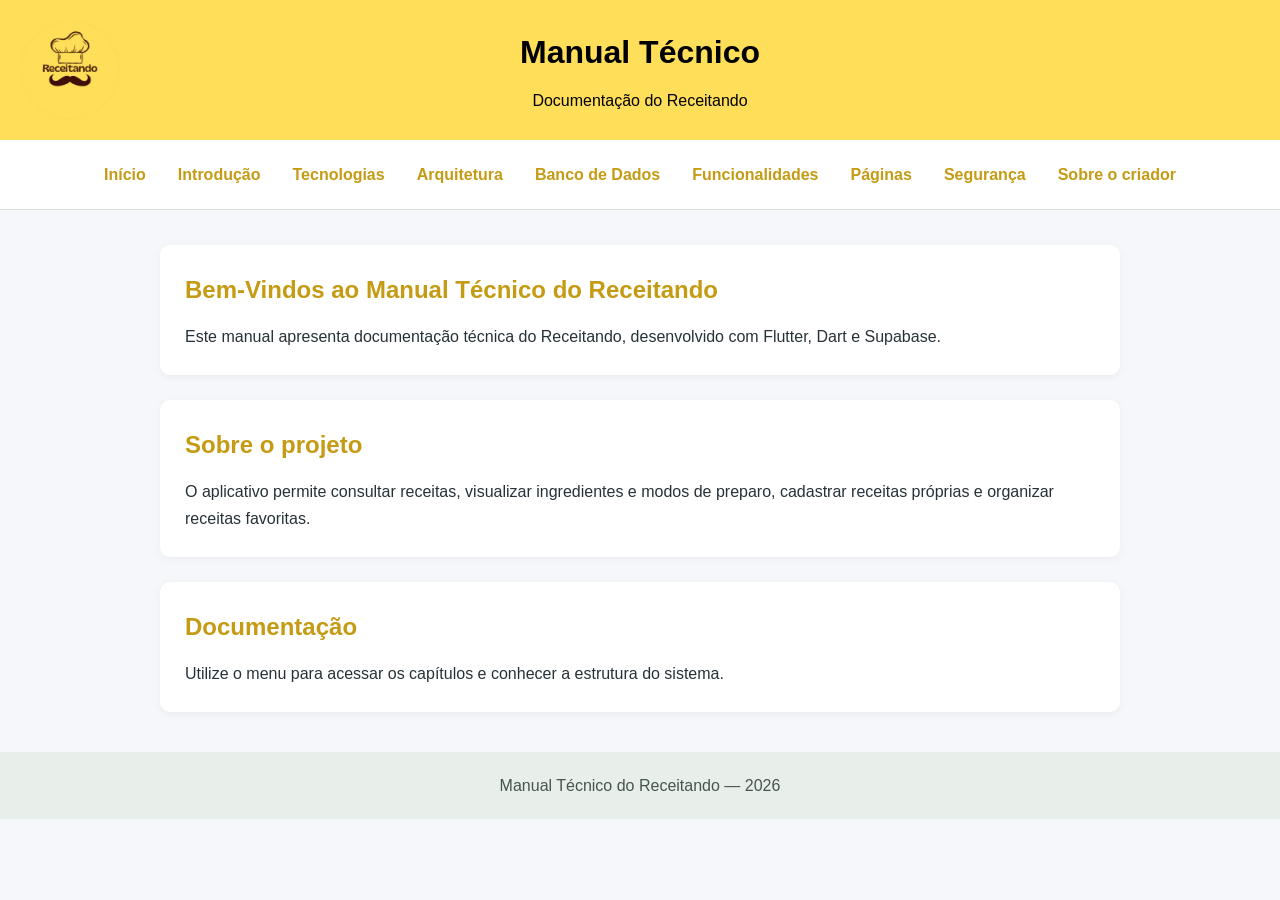
<file: index.html>
<!DOCTYPE html>
<html lang="pt-br">
<head>
    <meta charset="UTF-8">
    <meta name="viewport" content="width=device-width, initial-scale=1.0">
    <link rel="stylesheet" href="css/style.css">
    <title>Receitando</title>
</head>
<body>
    
    <header>
        <img class="logo-cabecalho" src="imagens/ReceitandoApp.png" alt="Logo do Receitando">

        <div class="titulo-cabecalho">
            <h1>Manual Técnico</h1>
            <p>Documentação do Receitando</p>
        </div>
    </header>

    <nav>
        <a href="index.html">Início</a>
        <a href="paginas/introducao.html">Introdução</a>
        <a href="paginas/tecnologias.html">Tecnologias</a>
        <a href="paginas/arquitetura.html">Arquitetura</a>
        <a href="paginas/banco-de-dados.html">Banco de Dados</a>
        <a href="paginas/funcionalidades.html">Funcionalidades</a>
        <a href="paginas/paginas.html">Páginas</a>
        <a href="paginas/seguranca.html">Segurança</a>
        <a href="paginas/sobre-criador.html">Sobre o criador</a>
    </nav>

    <main>
        <section>
            <h2>Bem-Vindos ao Manual Técnico do Receitando</h2>

            <p>
                Este manual apresenta documentação técnica do Receitando, 
                desenvolvido com Flutter, Dart e Supabase.
            </p>
        </section>

        <section>
            <h2>Sobre o projeto</h2>

            <p>
                O aplicativo permite consultar receitas,
                visualizar ingredientes e modos de preparo,
                cadastrar receitas próprias e organizar
                receitas favoritas.
            </p>

            
        </section>

        <section>
            <h2>Documentação</h2>

            <p>
                Utilize o menu para acessar os capítulos
                e conhecer a estrutura do sistema.
            </p>
        </section>
    </main>

    <footer>
        <p>Manual Técnico do Receitando — 2026</p>
    </footer>

</body>
</html>
</file>
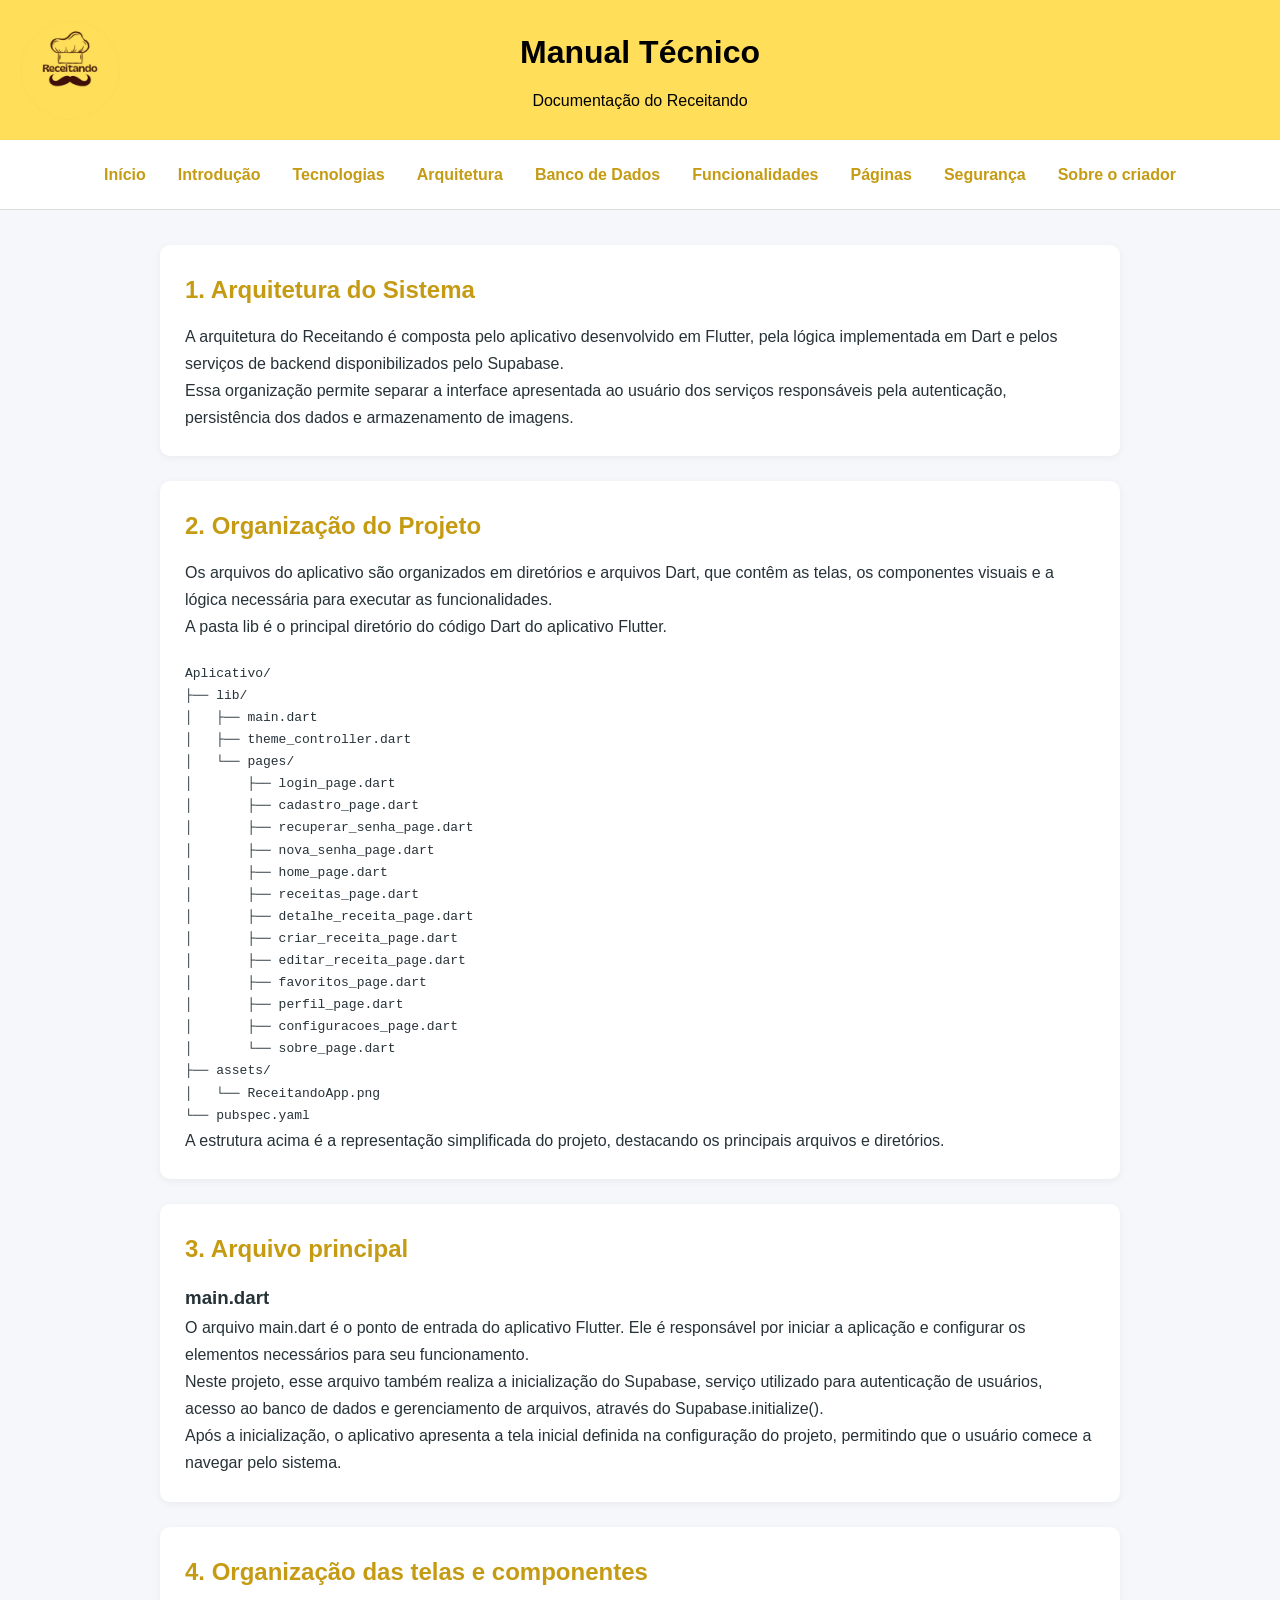
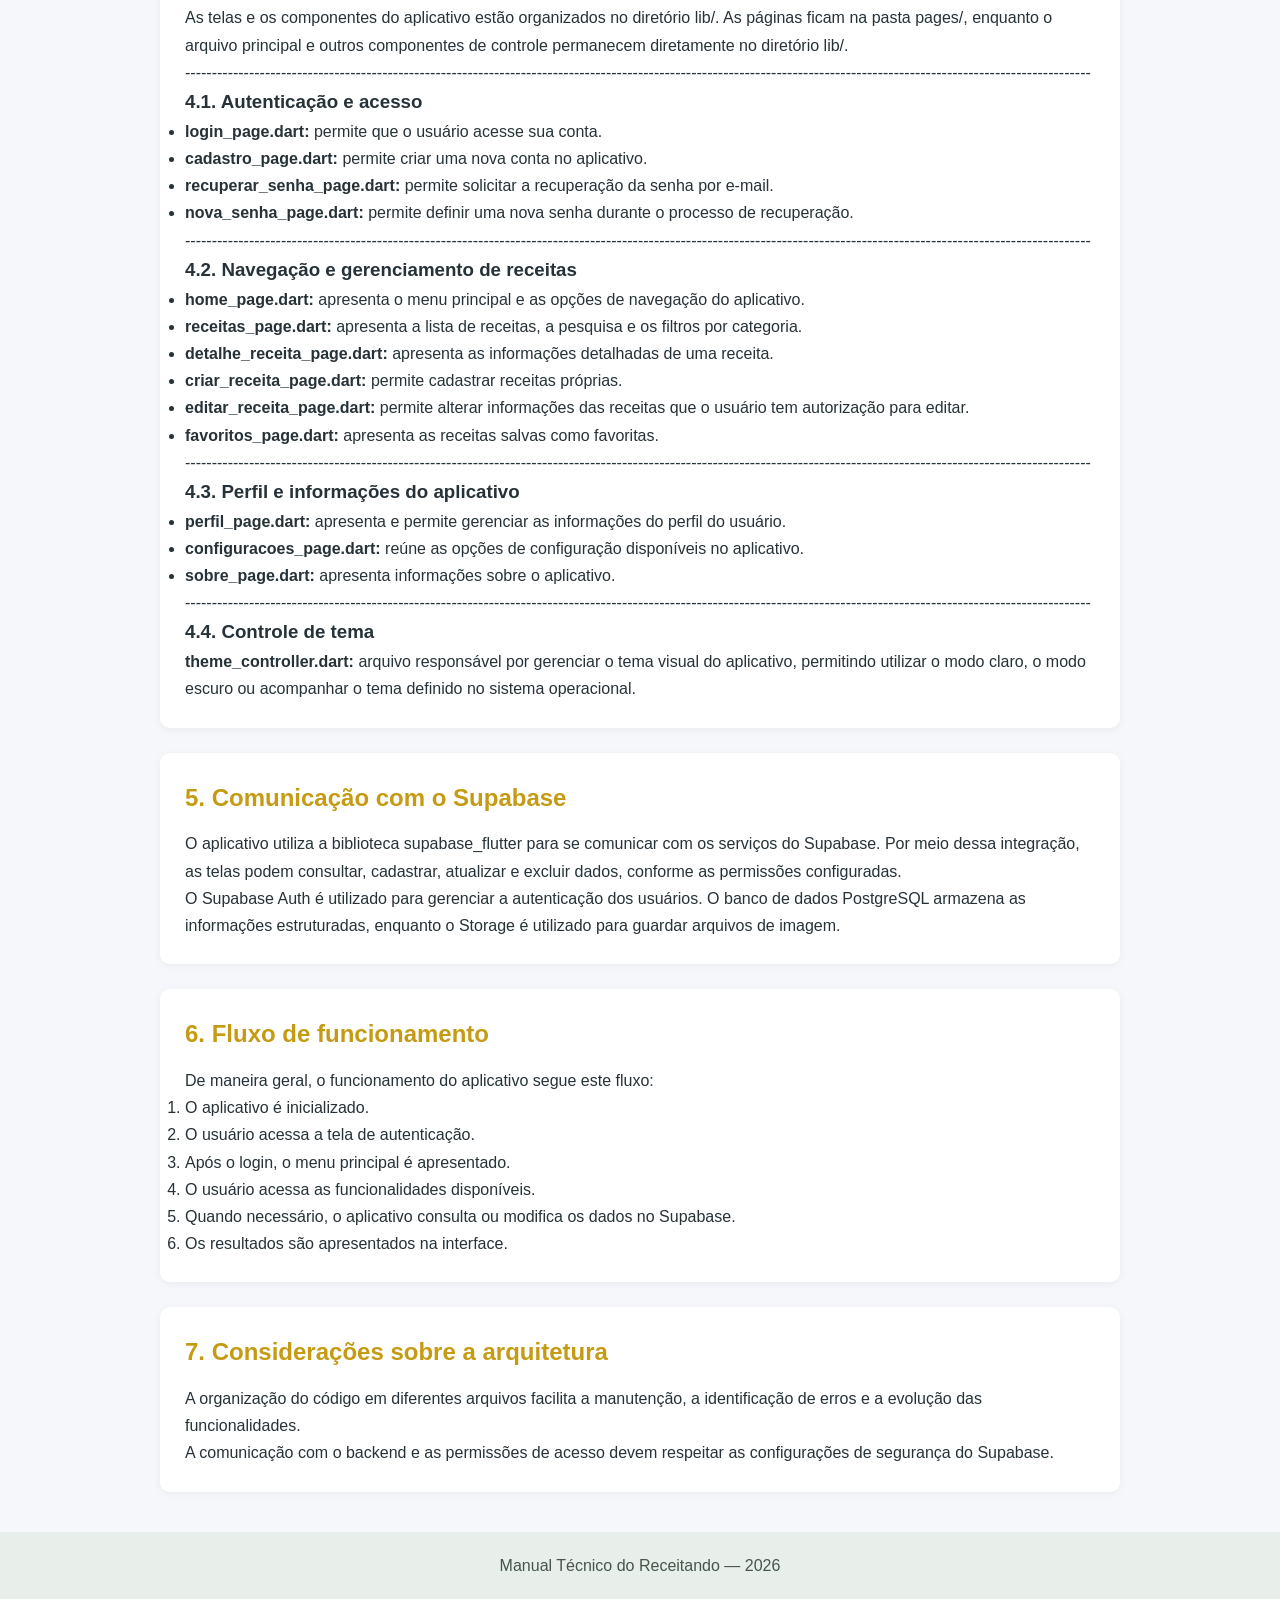
<file: paginas/arquitetura.html>
<!DOCTYPE html>
<html lang="pt-BR">
<head>
    <meta charset="UTF-8">
    <meta name="viewport" content="width=device-width, initial-scale=1.0">

    <title>Arquitetura | Manual Técnico</title>

    <link rel="stylesheet" href="../css/style.css">
</head>
<body>

    <header>
        <img class="logo-cabecalho"
             src="../imagens/ReceitandoApp.png"
             alt="Logo do Receitando">

        <div class="titulo-cabecalho">
            <h1>Manual Técnico</h1>
            <p>Documentação do Receitando</p>
        </div>
    </header>

    <nav>
        <a href="../index.html">Início</a>
        <a href="introducao.html">Introdução</a>
        <a href="tecnologias.html">Tecnologias</a>
        <a href="arquitetura.html">Arquitetura</a>
        <a href="banco-de-dados.html">Banco de Dados</a>
        <a href="funcionalidades.html">Funcionalidades</a>
        <a href="paginas.html">Páginas</a>
        <a href="seguranca.html">Segurança</a>
        <a href="sobre-criador.html">Sobre o criador</a>
    </nav>

    <main>
        <section>
            <h2>1. Arquitetura do Sistema</h2>

            <p>
                A arquitetura do Receitando é composta
                pelo aplicativo desenvolvido em Flutter,
                pela lógica implementada em Dart e pelos
                serviços de backend disponibilizados pelo
                Supabase.
            </p>

            <p>
                Essa organização permite separar a interface
                apresentada ao usuário dos serviços responsáveis
                pela autenticação, persistência dos dados e
                armazenamento de imagens.
            </p>
        </section>

        <section>
            <h2>2. Organização do Projeto</h2>

            <p>
                Os arquivos do aplicativo são organizados
                em diretórios e arquivos Dart, que contêm
                as telas, os componentes visuais e a lógica
                necessária para executar as funcionalidades.
            </p>

            <p>
                A pasta lib é o principal diretório do código
                Dart do aplicativo Flutter.
            </p>

            <pre><code>
Aplicativo/
├── lib/
│   ├── main.dart
│   ├── theme_controller.dart
│   └── pages/
│       ├── login_page.dart
│       ├── cadastro_page.dart
│       ├── recuperar_senha_page.dart
│       ├── nova_senha_page.dart
│       ├── home_page.dart
│       ├── receitas_page.dart
│       ├── detalhe_receita_page.dart
│       ├── criar_receita_page.dart
│       ├── editar_receita_page.dart
│       ├── favoritos_page.dart
│       ├── perfil_page.dart
│       ├── configuracoes_page.dart
│       └── sobre_page.dart
├── assets/
│   └── ReceitandoApp.png
└── pubspec.yaml
</code></pre>

            <p>
                A estrutura acima é a representação simplificada do projeto,
                destacando os principais arquivos e diretórios.
            </p>
        </section>


        <section>
            <h2>3. Arquivo principal</h2>

            <h3>main.dart</h3>

            <p>
                O arquivo main.dart é o ponto de entrada do
                aplicativo Flutter. Ele é responsável por iniciar
                a aplicação e configurar os elementos necessários
                para seu funcionamento.
            </p>

            <p>
                Neste projeto, esse arquivo também realiza a
                inicialização do Supabase, serviço utilizado
                para autenticação de usuários, acesso ao banco
                de dados e gerenciamento de arquivos, 
                através do Supabase.initialize().
            </p>

            <p>
                Após a inicialização, o aplicativo apresenta
                a tela inicial definida na configuração do projeto,
                permitindo que o usuário comece a navegar pelo sistema.
            </p>
        </section>

        <section>
            <h2>4. Organização das telas e componentes</h2>

            <p>
                As telas e os componentes do aplicativo estão
                organizados no diretório lib/. As páginas ficam
                na pasta pages/, enquanto o arquivo principal e
                outros componentes de controle permanecem
                diretamente no diretório lib/.
            </p>

            <p>
            --------------------------------------------------------------------------------------------------------------------------------------------------------------------------
            </p>

            <h3>4.1. Autenticação e acesso</h3>

            <ul>
                <li>
                    <strong>login_page.dart:</strong>
                    permite que o usuário acesse sua conta.
                </li>

                <li>
                    <strong>cadastro_page.dart:</strong>
                    permite criar uma nova conta no aplicativo.
                </li>

                <li>
                    <strong>recuperar_senha_page.dart:</strong>
                    permite solicitar a recuperação da senha
                    por e-mail.
                </li>

                <li>
                    <strong>nova_senha_page.dart:</strong>
                    permite definir uma nova senha durante
                    o processo de recuperação.
                </li>
            </ul>

            <p>
            --------------------------------------------------------------------------------------------------------------------------------------------------------------------------
            </p>

            <h3>4.2. Navegação e gerenciamento de receitas</h3>

            <ul>
                <li>
                    <strong>home_page.dart:</strong>
                    apresenta o menu principal e as opções
                    de navegação do aplicativo.
                </li>

                <li>
                    <strong>receitas_page.dart:</strong>
                    apresenta a lista de receitas, a pesquisa
                    e os filtros por categoria.
                </li>

                <li>
                    <strong>detalhe_receita_page.dart:</strong>
                    apresenta as informações detalhadas
                    de uma receita.
                </li>

                <li>
                    <strong>criar_receita_page.dart:</strong>
                    permite cadastrar receitas próprias.
                </li>

                <li>
                    <strong>editar_receita_page.dart:</strong>
                    permite alterar informações das receitas
                    que o usuário tem autorização para editar.
                </li>

                <li>
                    <strong>favoritos_page.dart:</strong>
                    apresenta as receitas salvas como favoritas.
                </li>
            </ul>

            <p>
            --------------------------------------------------------------------------------------------------------------------------------------------------------------------------
            </p>

            <h3>4.3. Perfil e informações do aplicativo</h3>

            <ul>
                <li>
                    <strong>perfil_page.dart:</strong>
                    apresenta e permite gerenciar as informações
                    do perfil do usuário.
                </li>

                <li>
                    <strong>configuracoes_page.dart:</strong>
                    reúne as opções de configuração disponíveis
                    no aplicativo.
                </li>

                <li>
                    <strong>sobre_page.dart:</strong>
                    apresenta informações sobre o aplicativo.
                </li>
            </ul>

            <p>
            --------------------------------------------------------------------------------------------------------------------------------------------------------------------------
            </p>

            <h3>4.4. Controle de tema</h3>

            <p>
                <strong>theme_controller.dart:</strong>
                arquivo responsável por gerenciar o tema visual
                do aplicativo, permitindo utilizar o modo claro,
                o modo escuro ou acompanhar o tema definido
                no sistema operacional.
            </p>
        </section>

        <section>
            <h2>5. Comunicação com o Supabase</h2>

            <p>
                O aplicativo utiliza a biblioteca supabase_flutter
                para se comunicar com os serviços do Supabase.
                Por meio dessa integração, as telas podem
                consultar, cadastrar, atualizar e excluir dados,
                conforme as permissões configuradas.
            </p>

            <p>
                O Supabase Auth é utilizado para gerenciar
                a autenticação dos usuários. O banco de dados
                PostgreSQL armazena as informações estruturadas,
                enquanto o Storage é utilizado para guardar
                arquivos de imagem.
            </p>
        </section>

        <section>
            <h2>6. Fluxo de funcionamento</h2>

            <p>
                De maneira geral, o funcionamento do aplicativo
                segue este fluxo:
            </p>

            <ol>
                <li>O aplicativo é inicializado.</li>
                <li>O usuário acessa a tela de autenticação.</li>
                <li>Após o login, o menu principal é apresentado.</li>
                <li>O usuário acessa as funcionalidades disponíveis.</li>
                <li>Quando necessário, o aplicativo consulta ou
                    modifica os dados no Supabase.</li>
                <li>Os resultados são apresentados na interface.</li>
            </ol>
        </section>

        <section>
            <h2>7. Considerações sobre a arquitetura</h2>

            <p>
                A organização do código em diferentes arquivos
                facilita a manutenção, a identificação de erros
                e a evolução das funcionalidades.
            </p>

            <p>
                A comunicação com o backend e as permissões
                de acesso devem respeitar as configurações
                de segurança do Supabase.
            </p>
        </section>
    </main>

    <footer>
        <p>Manual Técnico do Receitando — 2026</p>
    </footer>

</body>
</html>
</file>
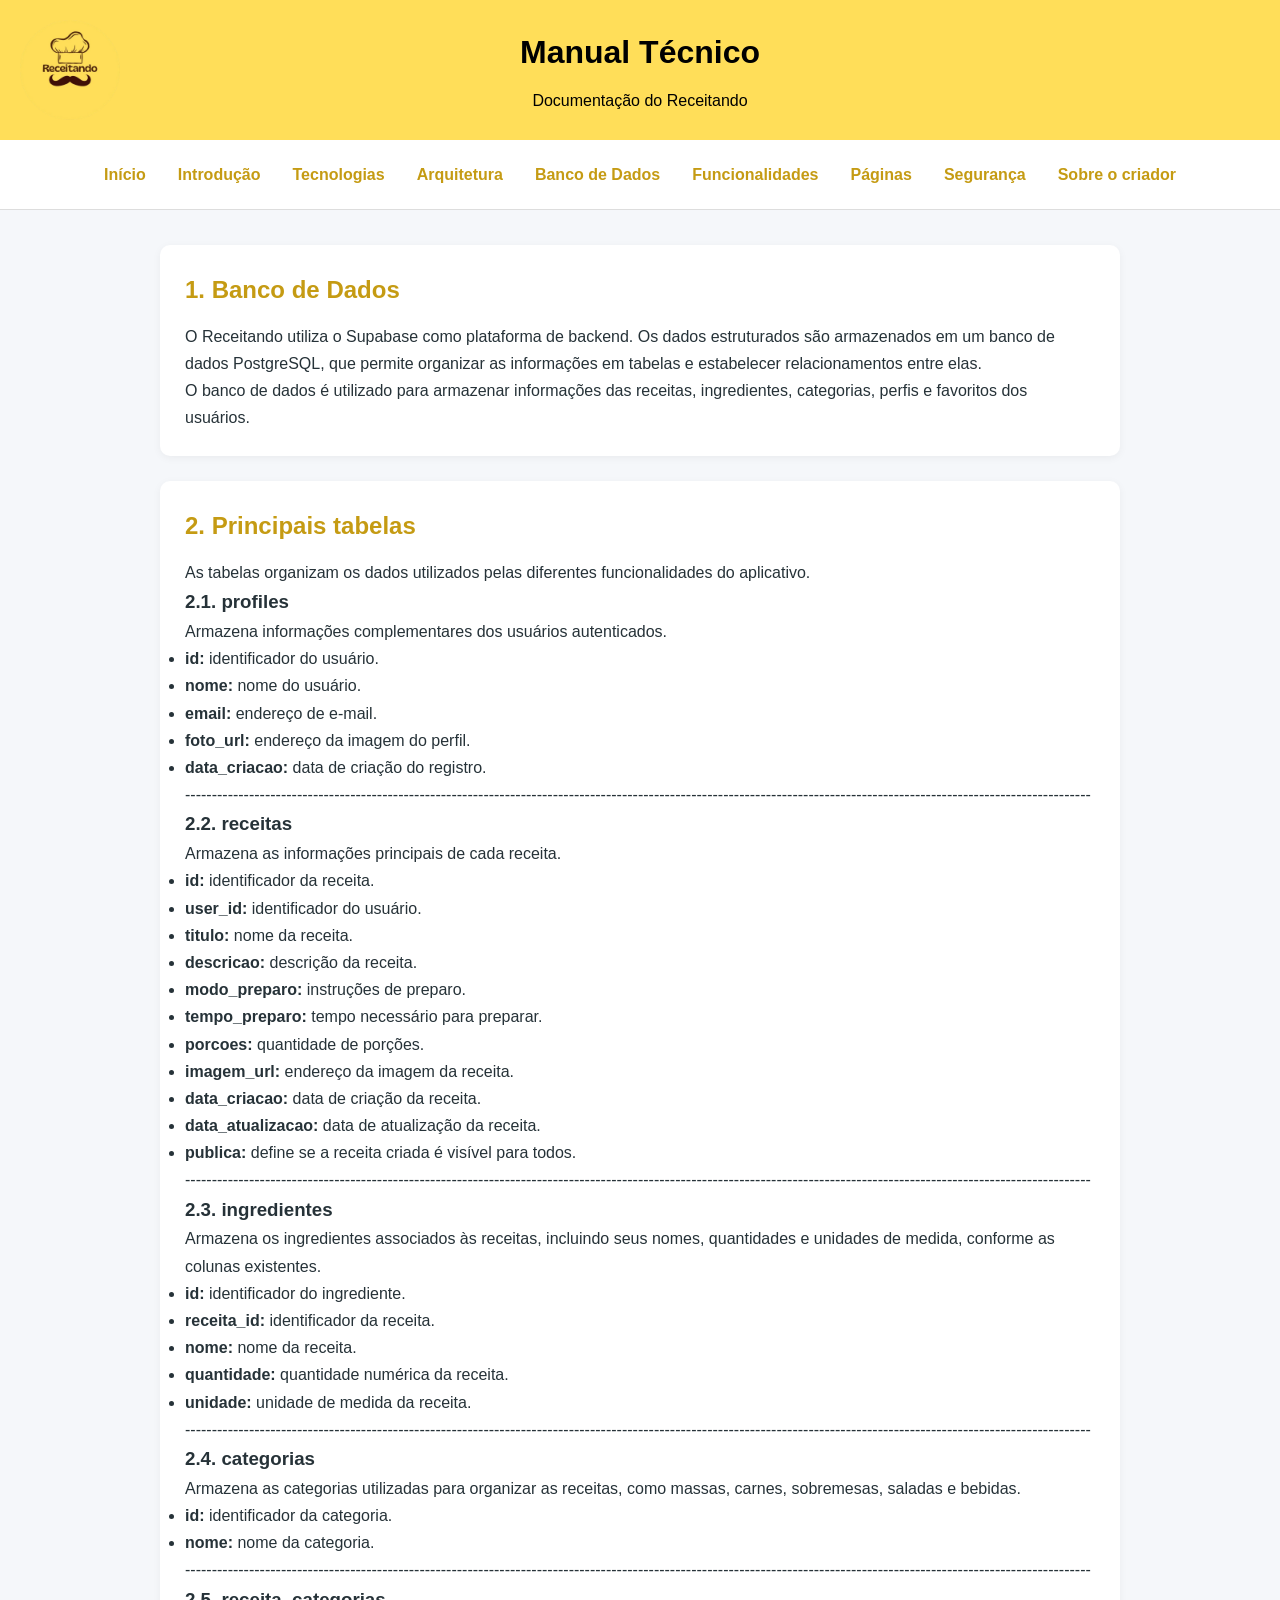
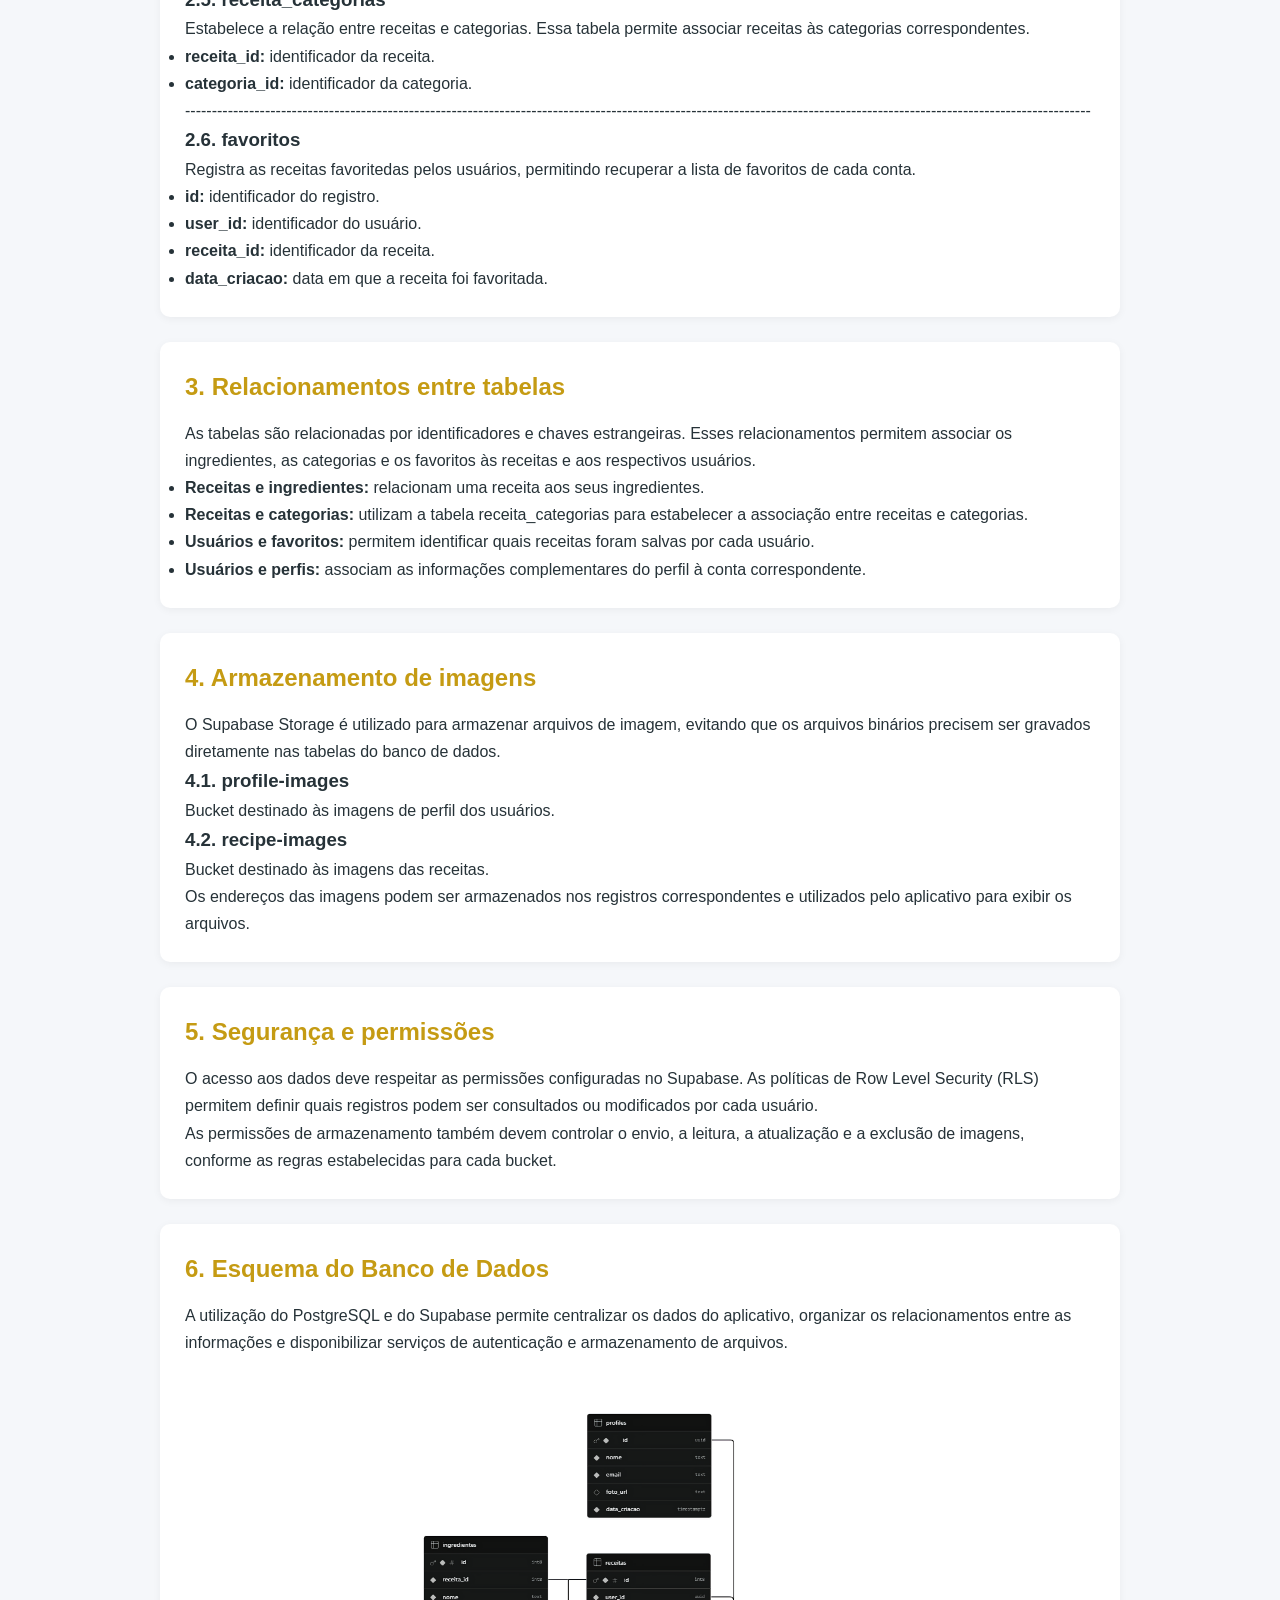
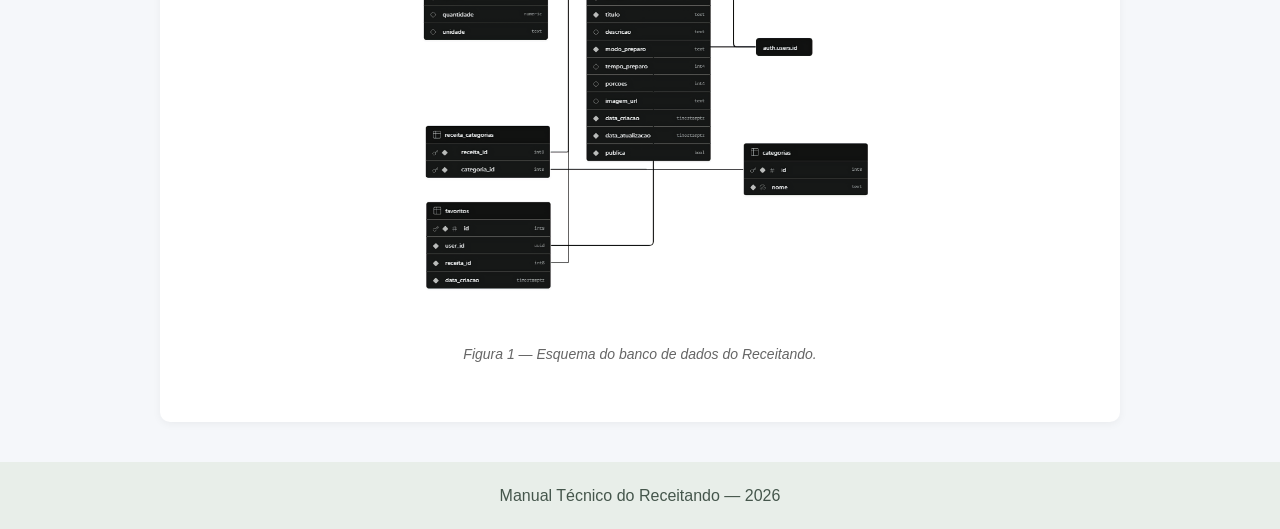
<file: paginas/banco-de-dados.html>
<!DOCTYPE html>
<html lang="pt-BR">
<head>
    <meta charset="UTF-8">
    <meta name="viewport" content="width=device-width, initial-scale=1.0">

    <title>Banco de Dados | Manual Técnico</title>

    <link rel="stylesheet" href="../css/style.css">
</head>
<body>

    <header>
        <img class="logo-cabecalho"
             src="../imagens/ReceitandoApp.png"
             alt="Logo do Receitando">

        <div class="titulo-cabecalho">
            <h1>Manual Técnico</h1>
            <p>Documentação do Receitando</p>
        </div>
    </header>

    <nav>
        <a href="../index.html">Início</a>
        <a href="introducao.html">Introdução</a>
        <a href="tecnologias.html">Tecnologias</a>
        <a href="arquitetura.html">Arquitetura</a>
        <a href="banco-de-dados.html">Banco de Dados</a>
        <a href="funcionalidades.html">Funcionalidades</a>
        <a href="paginas.html">Páginas</a>
        <a href="seguranca.html">Segurança</a>
        <a href="sobre-criador.html">Sobre o criador</a>
    </nav>

    <main>

        <section>
            <h2>1. Banco de Dados</h2>

            <p>
                O Receitando utiliza o Supabase como
                plataforma de backend. Os dados estruturados
                são armazenados em um banco de dados PostgreSQL,
                que permite organizar as informações em tabelas
                e estabelecer relacionamentos entre elas.
            </p>

            <p>
                O banco de dados é utilizado para armazenar
                informações das receitas, ingredientes,
                categorias, perfis e favoritos dos usuários.
            </p>
        </section>

        <section>
            <h2>2. Principais tabelas</h2>

            <p>
                As tabelas organizam os dados utilizados
                pelas diferentes funcionalidades do aplicativo.
            </p>

            <h3>2.1. profiles</h3>

            <p>
                Armazena informações complementares dos
                usuários autenticados.
            </p>

            <ul>
                <li><strong>id:</strong> identificador do usuário.</li>
                <li><strong>nome:</strong> nome do usuário.</li>
                <li><strong>email:</strong> endereço de e-mail.</li>
                <li><strong>foto_url:</strong> endereço da imagem do perfil.</li>
                <li><strong>data_criacao:</strong> data de criação do registro.</li>
            </ul>

            <p>
            --------------------------------------------------------------------------------------------------------------------------------------------------------------------------
            </p>

            <h3>2.2. receitas</h3>

            <p>
                Armazena as informações principais de cada receita.
            </p>

            <ul>
                <li><strong>id:</strong> identificador da receita.</li>
                <li><strong>user_id:</strong> identificador do usuário.</li>
                <li><strong>titulo:</strong> nome da receita.</li>
                <li><strong>descricao:</strong> descrição da receita.</li>
                <li><strong>modo_preparo:</strong> instruções de preparo.</li>
                <li><strong>tempo_preparo:</strong> tempo necessário para preparar.</li>
                <li><strong>porcoes:</strong> quantidade de porções.</li>
                <li><strong>imagem_url:</strong> endereço da imagem da receita.</li>
                <li><strong>data_criacao:</strong> data de criação da receita.</li>
                <li><strong>data_atualizacao:</strong> data de atualização da receita.</li>
                <li><strong>publica:</strong> define se a receita criada é visível para todos.</li>
            </ul>

            <p>
            --------------------------------------------------------------------------------------------------------------------------------------------------------------------------
            </p>

            <h3>2.3. ingredientes</h3>

            <p>
                Armazena os ingredientes associados às receitas,
                incluindo seus nomes, quantidades e unidades
                de medida, conforme as colunas existentes.
            </p>

            <ul>
                <li><strong>id:</strong> identificador do ingrediente.</li>
                <li><strong>receita_id:</strong> identificador da receita.</li>
                <li><strong>nome:</strong> nome da receita.</li>
                <li><strong>quantidade:</strong> quantidade numérica da receita.</li>
                <li><strong>unidade:</strong> unidade de medida da receita.</li>
            </ul>

            <p>
            --------------------------------------------------------------------------------------------------------------------------------------------------------------------------
            </p>

            <h3>2.4. categorias</h3>

            <p>
                Armazena as categorias utilizadas para organizar
                as receitas, como massas, carnes, sobremesas,
                saladas e bebidas.
            </p>

            <ul>
                <li><strong>id:</strong> identificador da categoria.</li>
                <li><strong>nome:</strong> nome da categoria.</li>
            </ul>

            <p>
            --------------------------------------------------------------------------------------------------------------------------------------------------------------------------
            </p>

            <h3>2.5. receita_categorias</h3>

            <p>
                Estabelece a relação entre receitas e categorias.
                Essa tabela permite associar receitas às categorias
                correspondentes.
            </p>

            <ul>
                <li><strong>receita_id:</strong> identificador da receita.</li>
                <li><strong>categoria_id:</strong> identificador da categoria.</li>
            </ul>

            <p>
            --------------------------------------------------------------------------------------------------------------------------------------------------------------------------
            </p>

            <h3>2.6. favoritos</h3>

            <p>
                Registra as receitas favoritedas pelos usuários,
                permitindo recuperar a lista de favoritos de cada
                conta.
            </p>

            <ul>
                <li><strong>id:</strong> identificador do registro.</li>
                <li><strong>user_id:</strong> identificador do usuário.</li>
                <li><strong>receita_id:</strong> identificador da receita.</li>
                <li><strong>data_criacao:</strong> data em que a receita foi favoritada.</li>
            </ul>
        </section>

        <section>
            <h2>3. Relacionamentos entre tabelas</h2>

            <p>
                As tabelas são relacionadas por identificadores
                e chaves estrangeiras. Esses relacionamentos
                permitem associar os ingredientes, as categorias
                e os favoritos às receitas e aos respectivos usuários.
            </p>

            <ul>
                <li>
                    <strong>Receitas e ingredientes:</strong>
                    relacionam uma receita aos seus ingredientes.
                </li>

                <li>
                    <strong>Receitas e categorias:</strong>
                    utilizam a tabela receita_categorias para
                    estabelecer a associação entre receitas
                    e categorias.
                </li>

                <li>
                    <strong>Usuários e favoritos:</strong>
                    permitem identificar quais receitas foram
                    salvas por cada usuário.
                </li>

                <li>
                    <strong>Usuários e perfis:</strong>
                    associam as informações complementares
                    do perfil à conta correspondente.
                </li>
            </ul>

        </section>

        <section>
            <h2>4. Armazenamento de imagens</h2>

            <p>
                O Supabase Storage é utilizado para armazenar
                arquivos de imagem, evitando que os arquivos
                binários precisem ser gravados diretamente
                nas tabelas do banco de dados.
            </p>

            <h3>4.1. profile-images</h3>

            <p>
                Bucket destinado às imagens de perfil
                dos usuários.
            </p>

            <h3>4.2. recipe-images</h3>

            <p>
                Bucket destinado às imagens das receitas.
            </p>

            <p>
                Os endereços das imagens podem ser armazenados
                nos registros correspondentes e utilizados
                pelo aplicativo para exibir os arquivos.
            </p>
        </section>

        <section>
            <h2>5. Segurança e permissões</h2>

            <p>
                O acesso aos dados deve respeitar as permissões
                configuradas no Supabase. As políticas de Row
                Level Security (RLS) permitem definir quais
                registros podem ser consultados ou modificados
                por cada usuário.
            </p>

            <p>
                As permissões de armazenamento também devem
                controlar o envio, a leitura, a atualização
                e a exclusão de imagens, conforme as regras
                estabelecidas para cada bucket.
            </p>
        </section>

        <section>
            <h2>6. Esquema do Banco de Dados</h2>

            <p>
                A utilização do PostgreSQL e do Supabase permite
                centralizar os dados do aplicativo, organizar
                os relacionamentos entre as informações e
                disponibilizar serviços de autenticação
                e armazenamento de arquivos.
            </p>

                <figure class="figura-banco">
            <img
                src="../imagens/BancoDeDadosSchema.png"
                alt="Diagrama do esquema do banco de dados do Receitando">

            <figcaption>    
                Figura 1 — Esquema do banco de dados do Receitando.
            </figcaption>
    </figure>

        </section>

    </main>

    <footer>
        <p>Manual Técnico do Receitando — 2026</p>
    </footer>

</body>
</html>
</file>
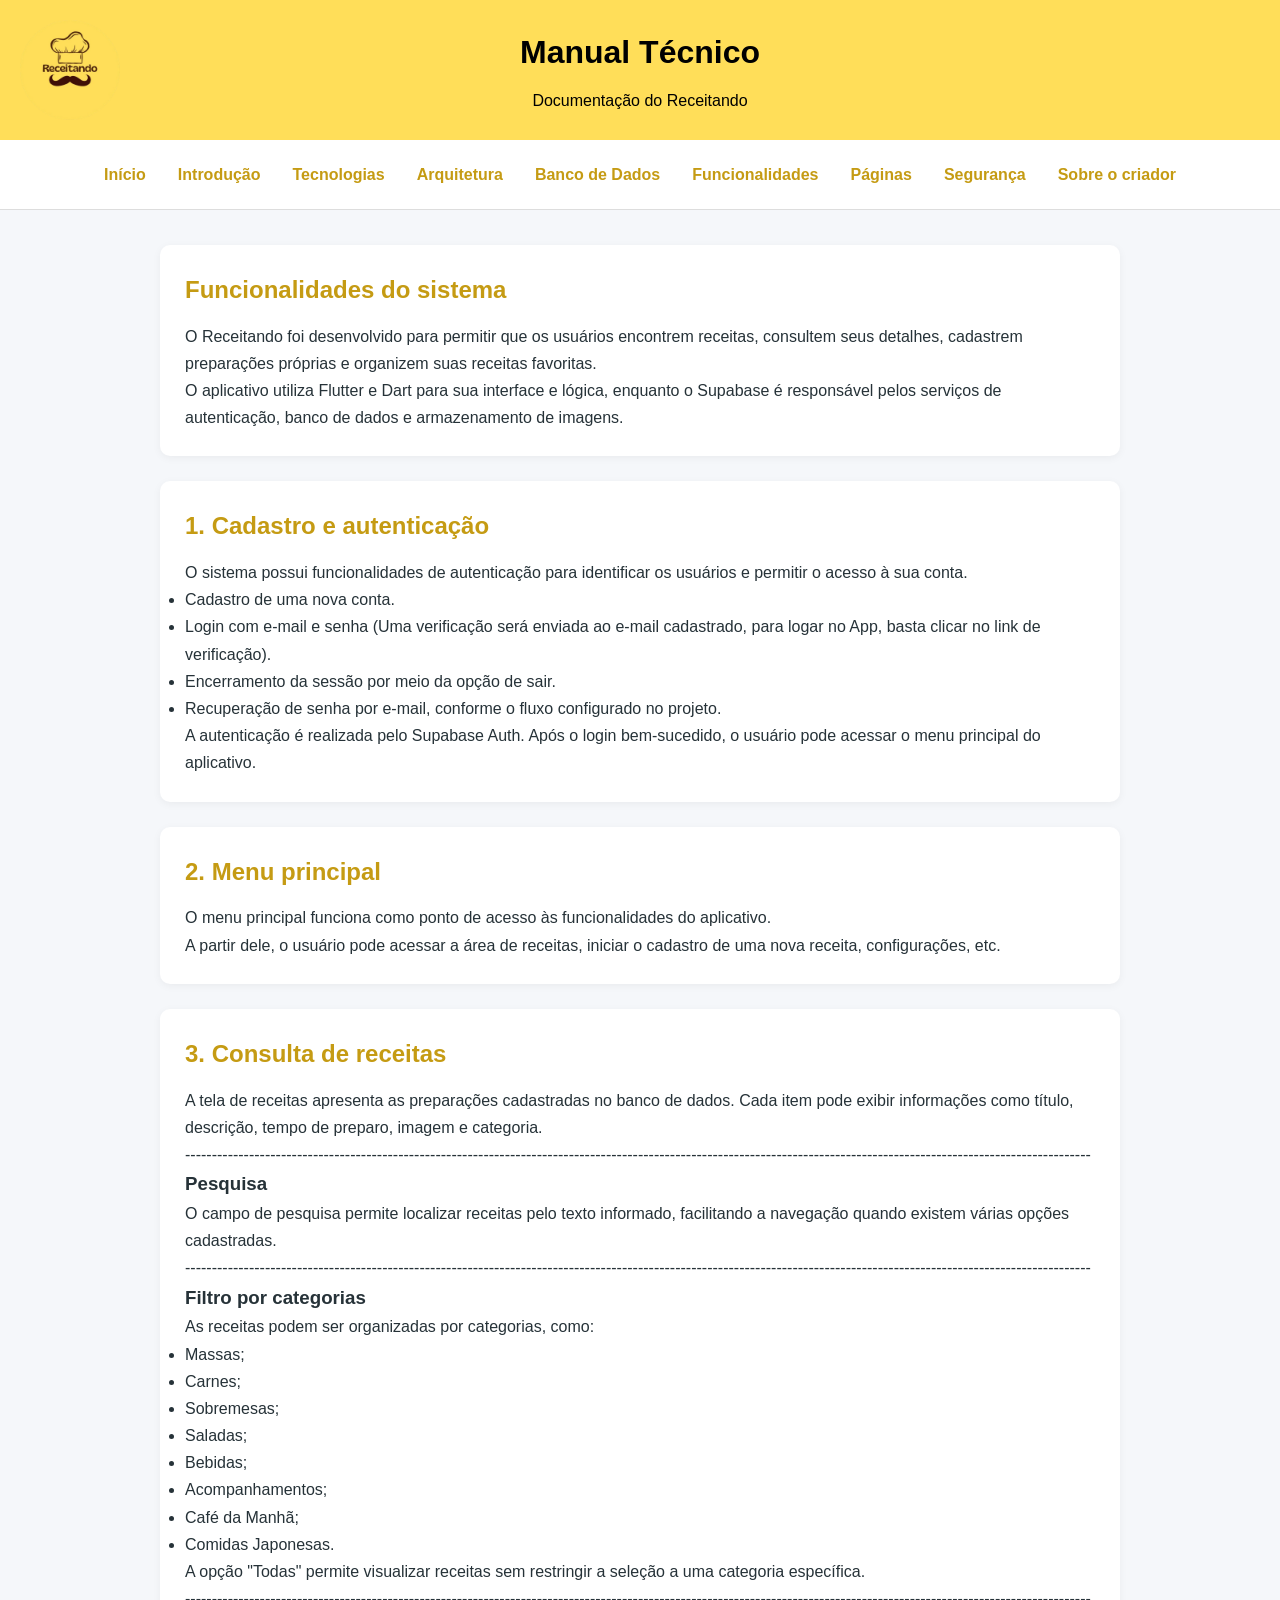
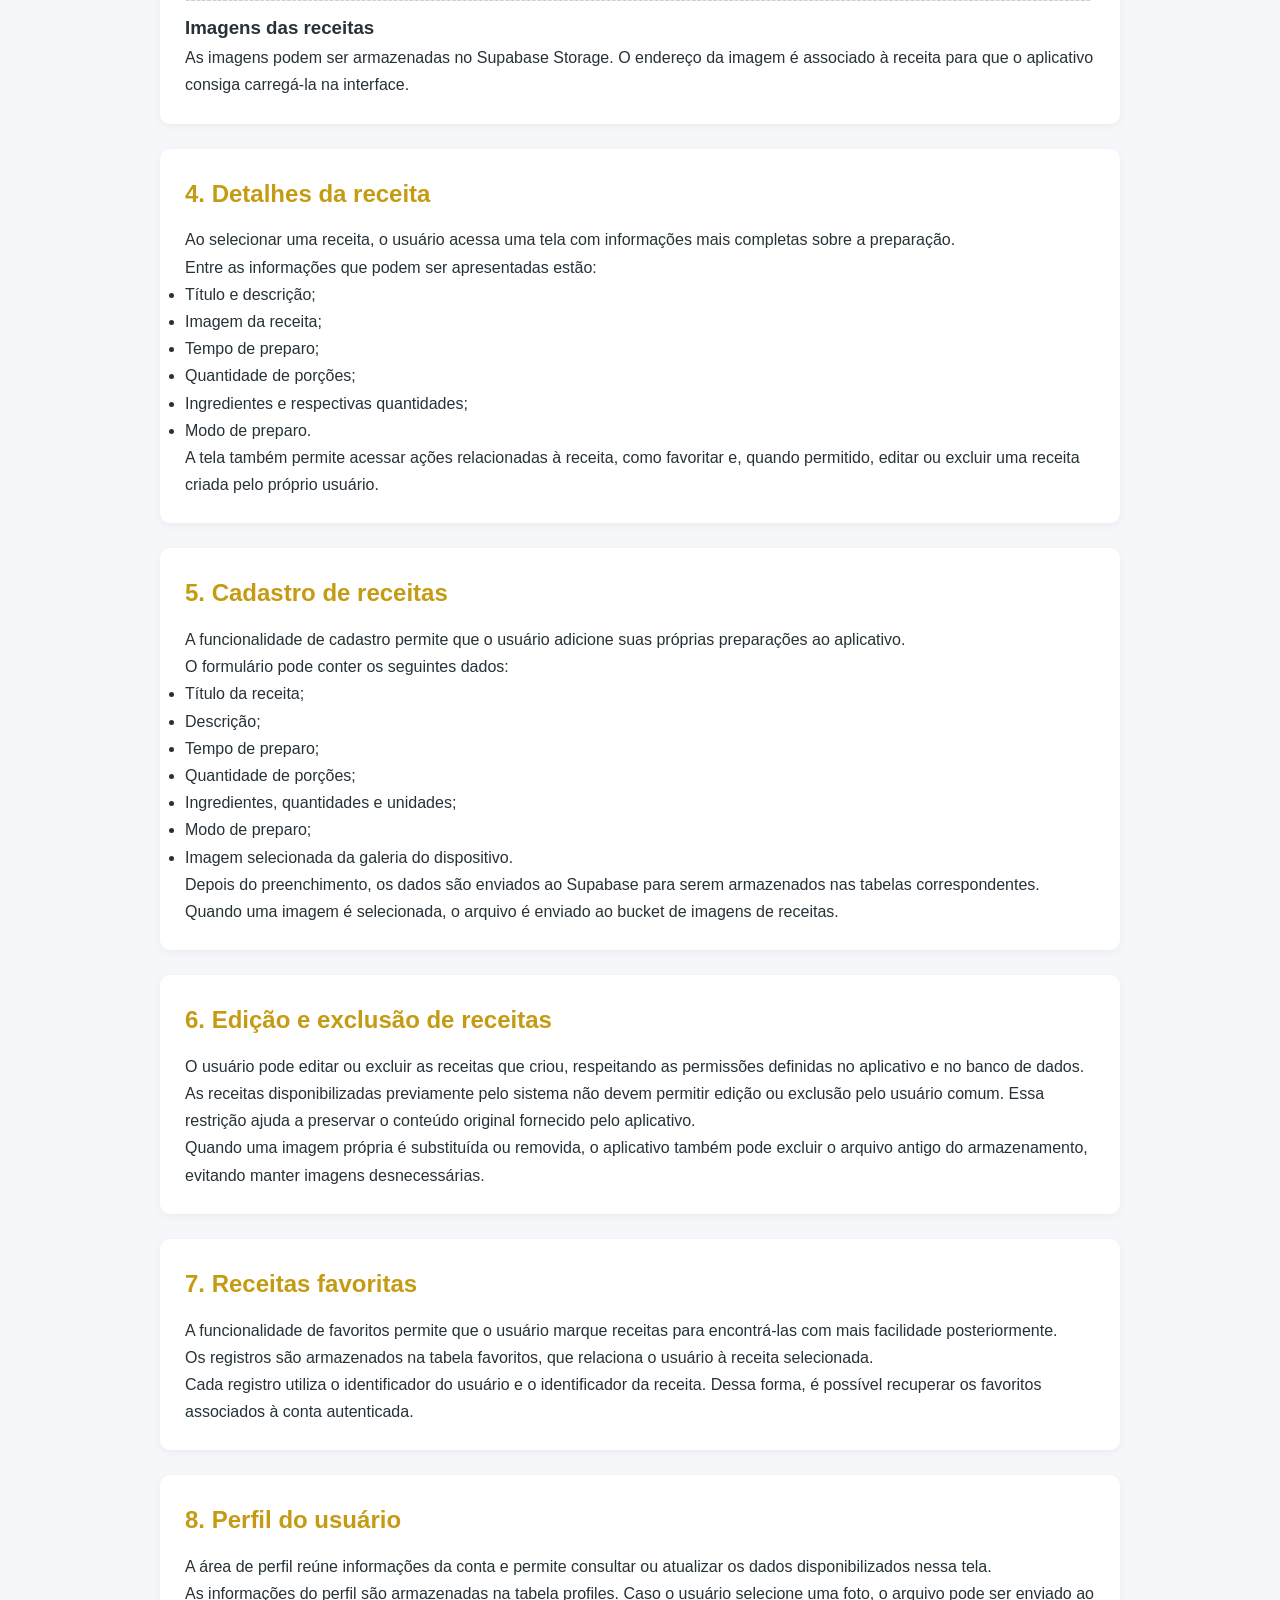
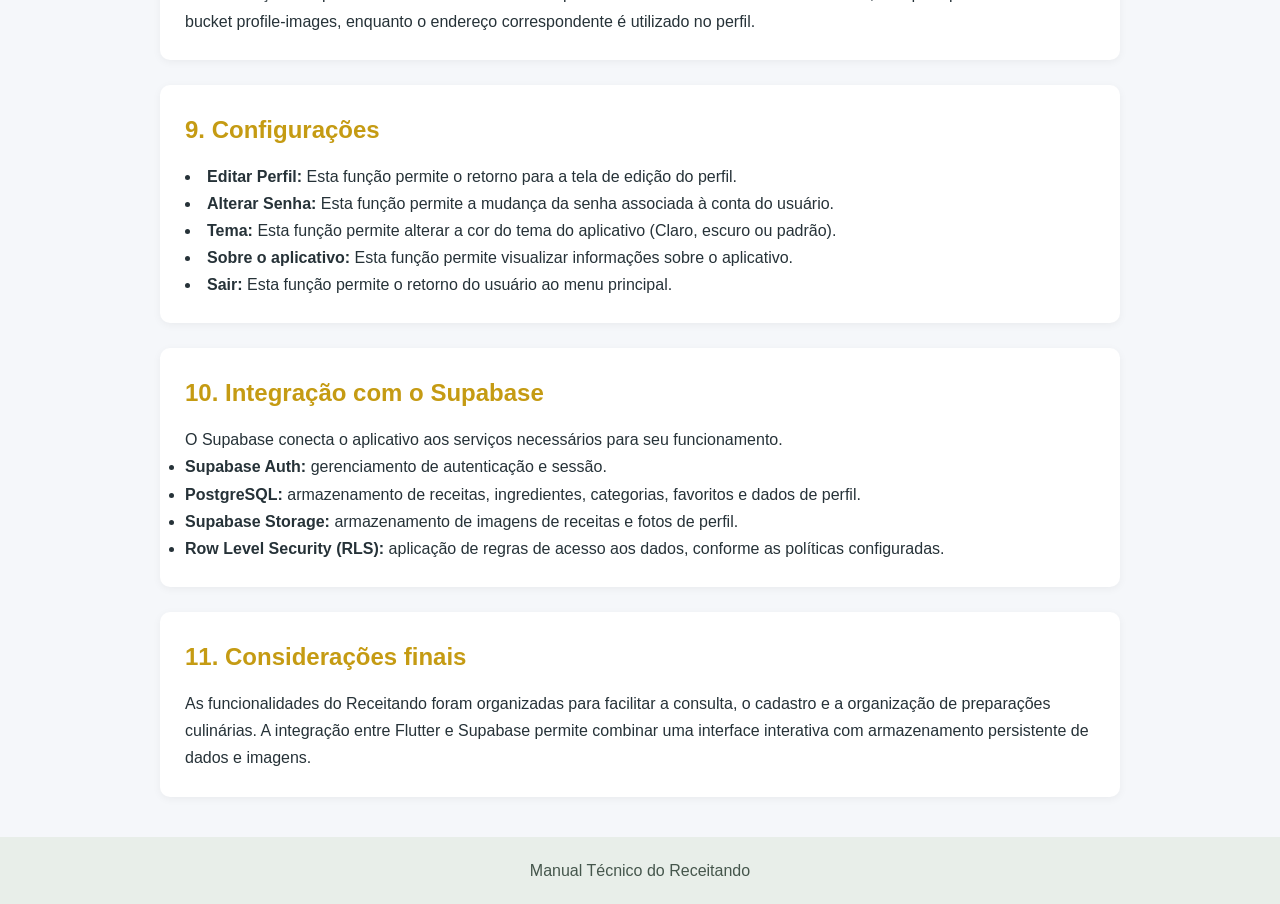
<file: paginas/funcionalidades.html>
<!DOCTYPE html>
<html lang="pt-BR">
<head>
    <meta charset="UTF-8">
    <meta name="viewport" content="width=device-width, initial-scale=1.0">

    <title>Funcionalidades - Manual Técnico</title>

    <link rel="stylesheet" href="../css/style.css">
</head>

<body>

    <header>
        <img
            class="logo-cabecalho"
            src="../imagens/ReceitandoApp.png"
            alt="Logo do Receitando"
        >

        <div class="titulo-cabecalho">
            <h1>Manual Técnico</h1>
            <p>Documentação do Receitando</p>
        </div>
    </header>

    <nav>
        <a href="../index.html">Início</a>
        <a href="introducao.html">Introdução</a>
        <a href="tecnologias.html">Tecnologias</a>
        <a href="arquitetura.html">Arquitetura</a>
        <a href="banco-de-dados.html">Banco de Dados</a>
        <a href="funcionalidades.html">Funcionalidades</a>
        <a href="paginas.html">Páginas</a>
        <a href="seguranca.html">Segurança</a>
        <a href="sobre-criador.html">Sobre o criador</a>
    </nav>

    <main>

        <section>
            <h2>Funcionalidades do sistema</h2>

            <p>
                O Receitando foi desenvolvido para permitir que
                os usuários encontrem receitas, consultem seus detalhes,
                cadastrem preparações próprias e organizem suas receitas
                favoritas.
            </p>

            <p>
                O aplicativo utiliza Flutter e Dart para sua interface
                e lógica, enquanto o Supabase é responsável pelos
                serviços de autenticação, banco de dados e armazenamento
                de imagens.
            </p>
        </section>

        <section>
            <h2>1. Cadastro e autenticação</h2>

            <p>
                O sistema possui funcionalidades de autenticação para
                identificar os usuários e permitir o acesso à sua conta.
            </p>

            <ul>
                <li>Cadastro de uma nova conta.</li>
                <li>Login com e-mail e senha (Uma verificação será enviada ao e-mail cadastrado,
                    para logar no App, basta clicar no link de verificação).</li>
                <li>Encerramento da sessão por meio da opção de sair.</li>
                <li>Recuperação de senha por e-mail, conforme o fluxo
                    configurado no projeto.</li>
            </ul>

            <p>
                A autenticação é realizada pelo Supabase Auth. Após
                o login bem-sucedido, o usuário pode acessar o menu
                principal do aplicativo.
            </p>
        </section>

        <section>
            <h2>2. Menu principal</h2>

            <p>
                O menu principal funciona como ponto de acesso às
                funcionalidades do aplicativo.
            </p>

            <p>
                A partir dele, o usuário pode acessar a área de receitas, 
                iniciar o cadastro de uma nova receita, configurações, etc. 
            </p>
        </section>

        <section>
            <h2>3. Consulta de receitas</h2>

            <p>
                A tela de receitas apresenta as preparações cadastradas
                no banco de dados. Cada item pode exibir informações
                como título, descrição, tempo de preparo, imagem e
                categoria.
            </p>

            <p>
            --------------------------------------------------------------------------------------------------------------------------------------------------------------------------
            </p>

            <h3>Pesquisa</h3>

            <p>
                O campo de pesquisa permite localizar receitas pelo
                texto informado, facilitando a navegação quando existem
                várias opções cadastradas.
            </p>

            <p>
            --------------------------------------------------------------------------------------------------------------------------------------------------------------------------
            </p>

            <h3>Filtro por categorias</h3>

            <p>
                As receitas podem ser organizadas por categorias, como:
            </p>

            <ul>
                <li>Massas;</li>
                <li>Carnes;</li>
                <li>Sobremesas;</li>
                <li>Saladas;</li>
                <li>Bebidas;</li>
                <li>Acompanhamentos;</li>
                <li>Café da Manhã;</li>
                <li>Comidas Japonesas.</li>

            </ul>

            <p>
                A opção "Todas" permite visualizar receitas sem restringir
                a seleção a uma categoria específica.
            </p>

            <p>
            --------------------------------------------------------------------------------------------------------------------------------------------------------------------------
            </p>

            <h3>Imagens das receitas</h3>

            <p>
                As imagens podem ser armazenadas no Supabase Storage.
                O endereço da imagem é associado à receita para que
                o aplicativo consiga carregá-la na interface.
            </p>
        </section>

        <section>
            <h2>4. Detalhes da receita</h2>

            <p>
                Ao selecionar uma receita, o usuário acessa uma tela
                com informações mais completas sobre a preparação.
            </p>

            <p>Entre as informações que podem ser apresentadas estão:</p>

            <ul>
                <li>Título e descrição;</li>
                <li>Imagem da receita;</li>
                <li>Tempo de preparo;</li>
                <li>Quantidade de porções;</li>
                <li>Ingredientes e respectivas quantidades;</li>
                <li>Modo de preparo.</li>
            </ul>

            <p>
                A tela também permite acessar ações relacionadas à
                receita, como favoritar e, quando permitido, editar
                ou excluir uma receita criada pelo próprio usuário.
            </p>
        </section>

        <section>
            <h2>5. Cadastro de receitas</h2>

            <p>
                A funcionalidade de cadastro permite que o usuário
                adicione suas próprias preparações ao aplicativo.
            </p>

            <p>O formulário pode conter os seguintes dados:</p>

            <ul>
                <li>Título da receita;</li>
                <li>Descrição;</li>
                <li>Tempo de preparo;</li>
                <li>Quantidade de porções;</li>
                <li>Ingredientes, quantidades e unidades;</li>
                <li>Modo de preparo;</li>
                <li>Imagem selecionada da galeria do dispositivo.</li>
            </ul>

            <p>
                Depois do preenchimento, os dados são enviados ao
                Supabase para serem armazenados nas tabelas correspondentes.
                Quando uma imagem é selecionada, o arquivo é enviado
                ao bucket de imagens de receitas.
            </p>
        </section>

        <section>
            <h2>6. Edição e exclusão de receitas</h2>

            <p>
                O usuário pode editar ou excluir as receitas que criou,
                respeitando as permissões definidas no aplicativo e
                no banco de dados.
            </p>

            <p>
                As receitas disponibilizadas previamente pelo sistema
                não devem permitir edição ou exclusão pelo usuário comum.
                Essa restrição ajuda a preservar o conteúdo original
                fornecido pelo aplicativo.
            </p>

            <p>
                Quando uma imagem própria é substituída ou removida,
                o aplicativo também pode excluir o arquivo antigo do
                armazenamento, evitando manter imagens desnecessárias.
            </p>
        </section>

        <section>
            <h2>7. Receitas favoritas</h2>

            <p>
                A funcionalidade de favoritos permite que o usuário
                marque receitas para encontrá-las com mais facilidade
                posteriormente.
            </p>

            <p>
                Os registros são armazenados na tabela
                favoritos, que relaciona o usuário à receita
                selecionada.
            </p>

            <p>
                Cada registro utiliza o identificador do usuário e o
                identificador da receita. Dessa forma, é possível
                recuperar os favoritos associados à conta autenticada.
            </p>
        </section>

        <section>
            <h2>8. Perfil do usuário</h2>

            <p>
                A área de perfil reúne informações da conta e permite
                consultar ou atualizar os dados disponibilizados
                nessa tela.
            </p>

            <p>
                As informações do perfil são armazenadas na tabela
                profiles. Caso o usuário selecione uma
                foto, o arquivo pode ser enviado ao bucket
                profile-images, enquanto o endereço
                correspondente é utilizado no perfil.
            </p>
        </section>

        <section>
            <h2>9. Configurações</h2>

            <p>
                <li>
                    <Strong>Editar Perfil: </Strong> Esta função permite
                    o retorno para a tela de edição do perfil.
                </li>
            </p>

            <p>
                <li>
                    <Strong>Alterar Senha: </Strong> Esta função permite
                    a mudança da senha associada à conta do usuário.
                </li>
            </p>

            <p>
                <li>
                    <Strong>Tema: </Strong> Esta função permite
                    alterar a cor do tema do aplicativo (Claro, escuro ou padrão).
                </li>
            </p>

            <p>
                <li>
                    <Strong>Sobre o aplicativo: </Strong> Esta função permite
                    visualizar informações sobre o aplicativo.
                </li>
            </p>

            <p>
                <li>
                    <Strong>Sair: </Strong> Esta função permite
                    o retorno do usuário ao menu principal.
                </li>
            </p>

        </section>

        <section>
            <h2>10. Integração com o Supabase</h2>

            <p>
                O Supabase conecta o aplicativo aos serviços necessários
                para seu funcionamento.
            </p>

            <ul>
                <li>
                    <strong>Supabase Auth:</strong> gerenciamento
                    de autenticação e sessão.
                </li>
                <li>
                    <strong>PostgreSQL:</strong> armazenamento de
                    receitas, ingredientes, categorias, favoritos
                    e dados de perfil.
                </li>
                <li>
                    <strong>Supabase Storage:</strong> armazenamento
                    de imagens de receitas e fotos de perfil.
                </li>
                <li>
                    <strong>Row Level Security (RLS):</strong>
                    aplicação de regras de acesso aos dados,
                    conforme as políticas configuradas.
                </li>
            </ul>
        </section>

        <section>
            <h2>11. Considerações finais</h2>

            <p>
                As funcionalidades do Receitando foram organizadas
                para facilitar a consulta, o cadastro e a organização
                de preparações culinárias. A integração entre Flutter
                e Supabase permite combinar uma interface interativa
                com armazenamento persistente de dados e imagens.
            </p>
        </section>

    </main>

    <footer>
        <p>Manual Técnico do Receitando</p>
    </footer>

</body>
</html>
</file>
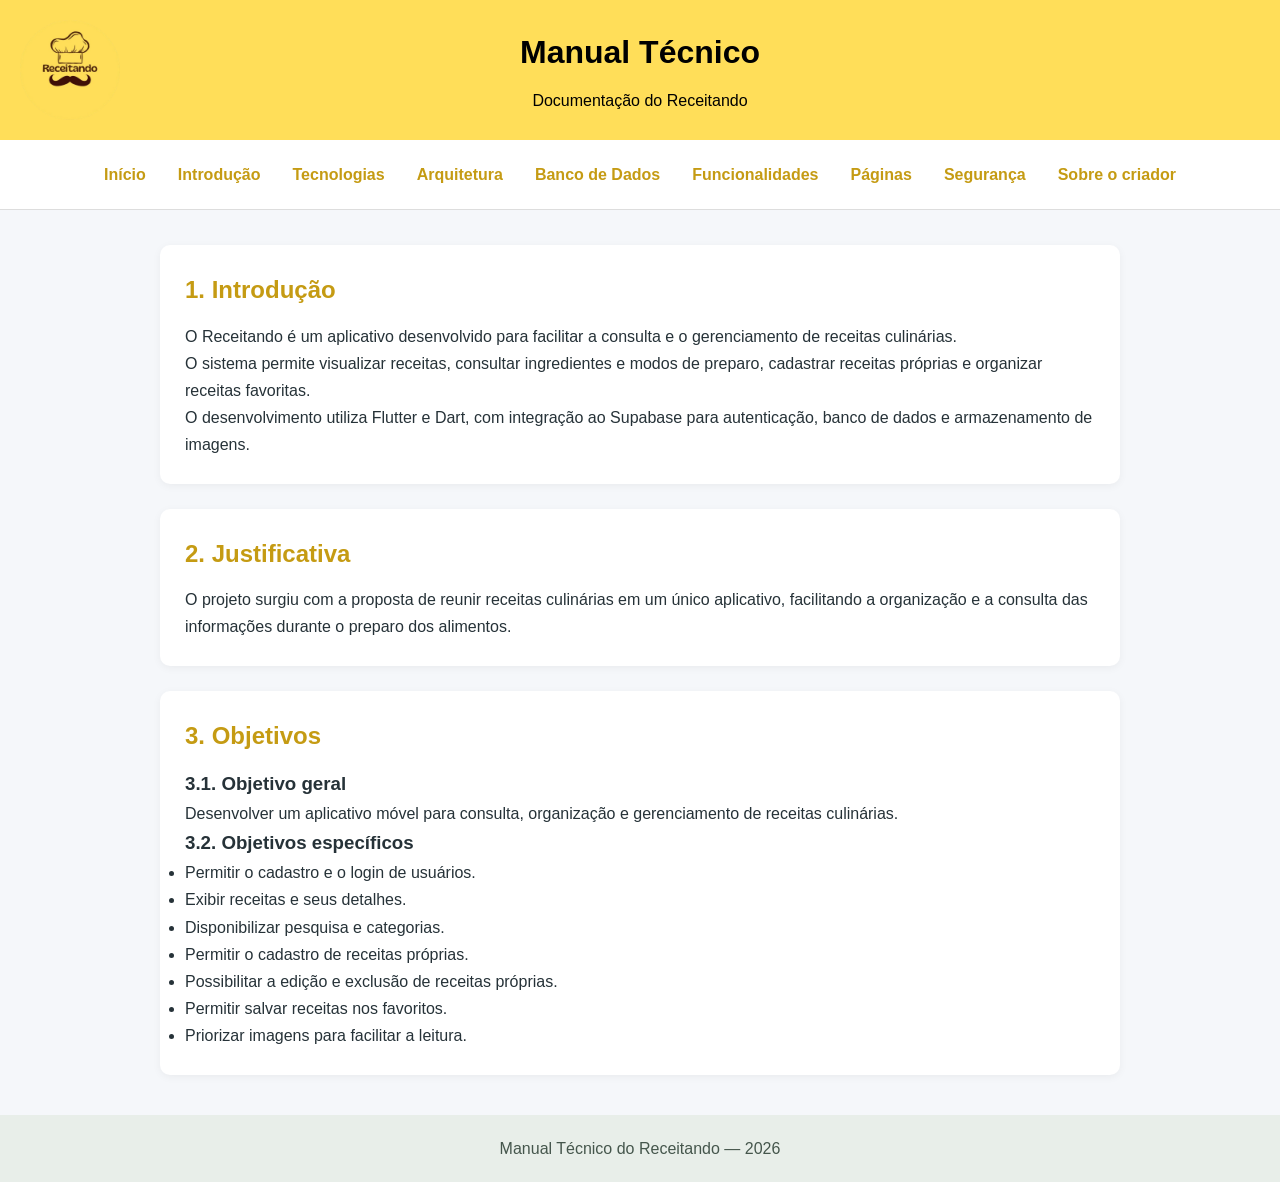
<file: paginas/introducao.html>
<!DOCTYPE html>
<html lang="pt-BR">
<head>
    <meta charset="UTF-8">
    <meta name="viewport" content="width=device-width, initial-scale=1.0">

    <title>Introdução | Manual Técnico</title>

    <link rel="stylesheet" href="../css/style.css">
</head>
<body>

    <header>
        <img class="logo-cabecalho"
             src="../imagens/ReceitandoApp.png"
             alt="Logo do Receitando">

        <div class="titulo-cabecalho">
            <h1>Manual Técnico</h1>
            <p>Documentação do Receitando</p>
        </div>
    </header>

    <nav>
        <a href="../index.html">Início</a>
        <a href="introducao.html">Introdução</a>
        <a href="tecnologias.html">Tecnologias</a>
        <a href="arquitetura.html">Arquitetura</a>
        <a href="banco-de-dados.html">Banco de Dados</a>
        <a href="funcionalidades.html">Funcionalidades</a>
        <a href="paginas.html">Páginas</a>
        <a href="seguranca.html">Segurança</a>
        <a href="sobre-criador.html">Sobre o criador</a>
    </nav>

    <main>
        <section>
            <h2>1. Introdução</h2>

            <p>
                O Receitando é um aplicativo desenvolvido
                para facilitar a consulta e o gerenciamento
                de receitas culinárias.
            </p>

            <p>
                O sistema permite visualizar receitas,
                consultar ingredientes e modos de preparo,
                cadastrar receitas próprias e organizar
                receitas favoritas.
            </p>

            <p>
                O desenvolvimento utiliza Flutter e Dart,
                com integração ao Supabase para autenticação,
                banco de dados e armazenamento de imagens.
            </p>
        </section>

        <section>
            <h2>2. Justificativa</h2>

            <p>
                O projeto surgiu com a proposta de reunir
                receitas culinárias em um único aplicativo,
                facilitando a organização e a consulta
                das informações durante o preparo dos alimentos.
            </p>
        </section>

        <section>
            <h2>3. Objetivos</h2>

            <h3>3.1. Objetivo geral</h3>

            <p>
                Desenvolver um aplicativo móvel para
                consulta, organização e gerenciamento
                de receitas culinárias.
            </p>

            <h3>3.2. Objetivos específicos</h3>

            <ul>
                <li>Permitir o cadastro e o login de usuários.</li>
                <li>Exibir receitas e seus detalhes.</li>
                <li>Disponibilizar pesquisa e categorias.</li>
                <li>Permitir o cadastro de receitas próprias.</li>
                <li>Possibilitar a edição e exclusão de receitas próprias.</li>
                <li>Permitir salvar receitas nos favoritos.</li>
                <li>Priorizar imagens para facilitar a leitura.</li>
            </ul>
        </section>
    </main>

    <footer>
        <p>Manual Técnico do Receitando — 2026</p>
    </footer>

</body>
</html>
</file>
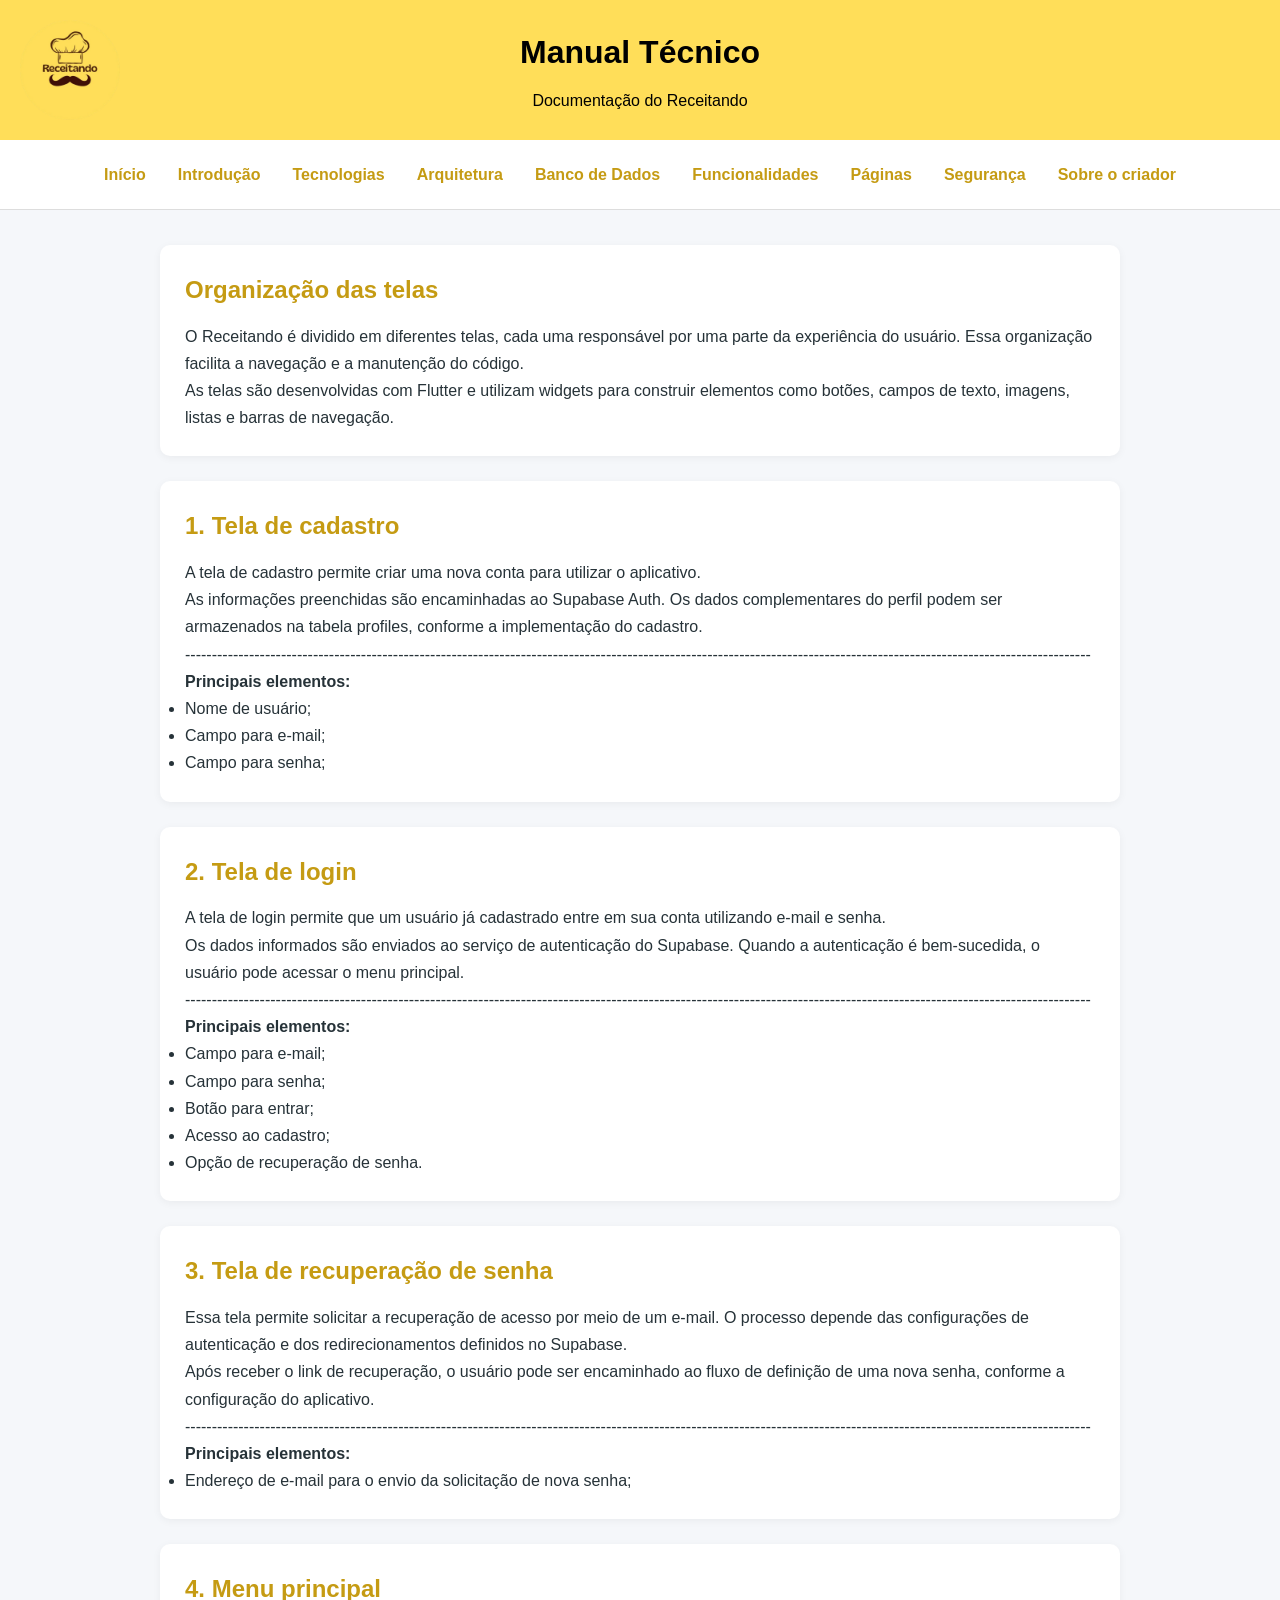
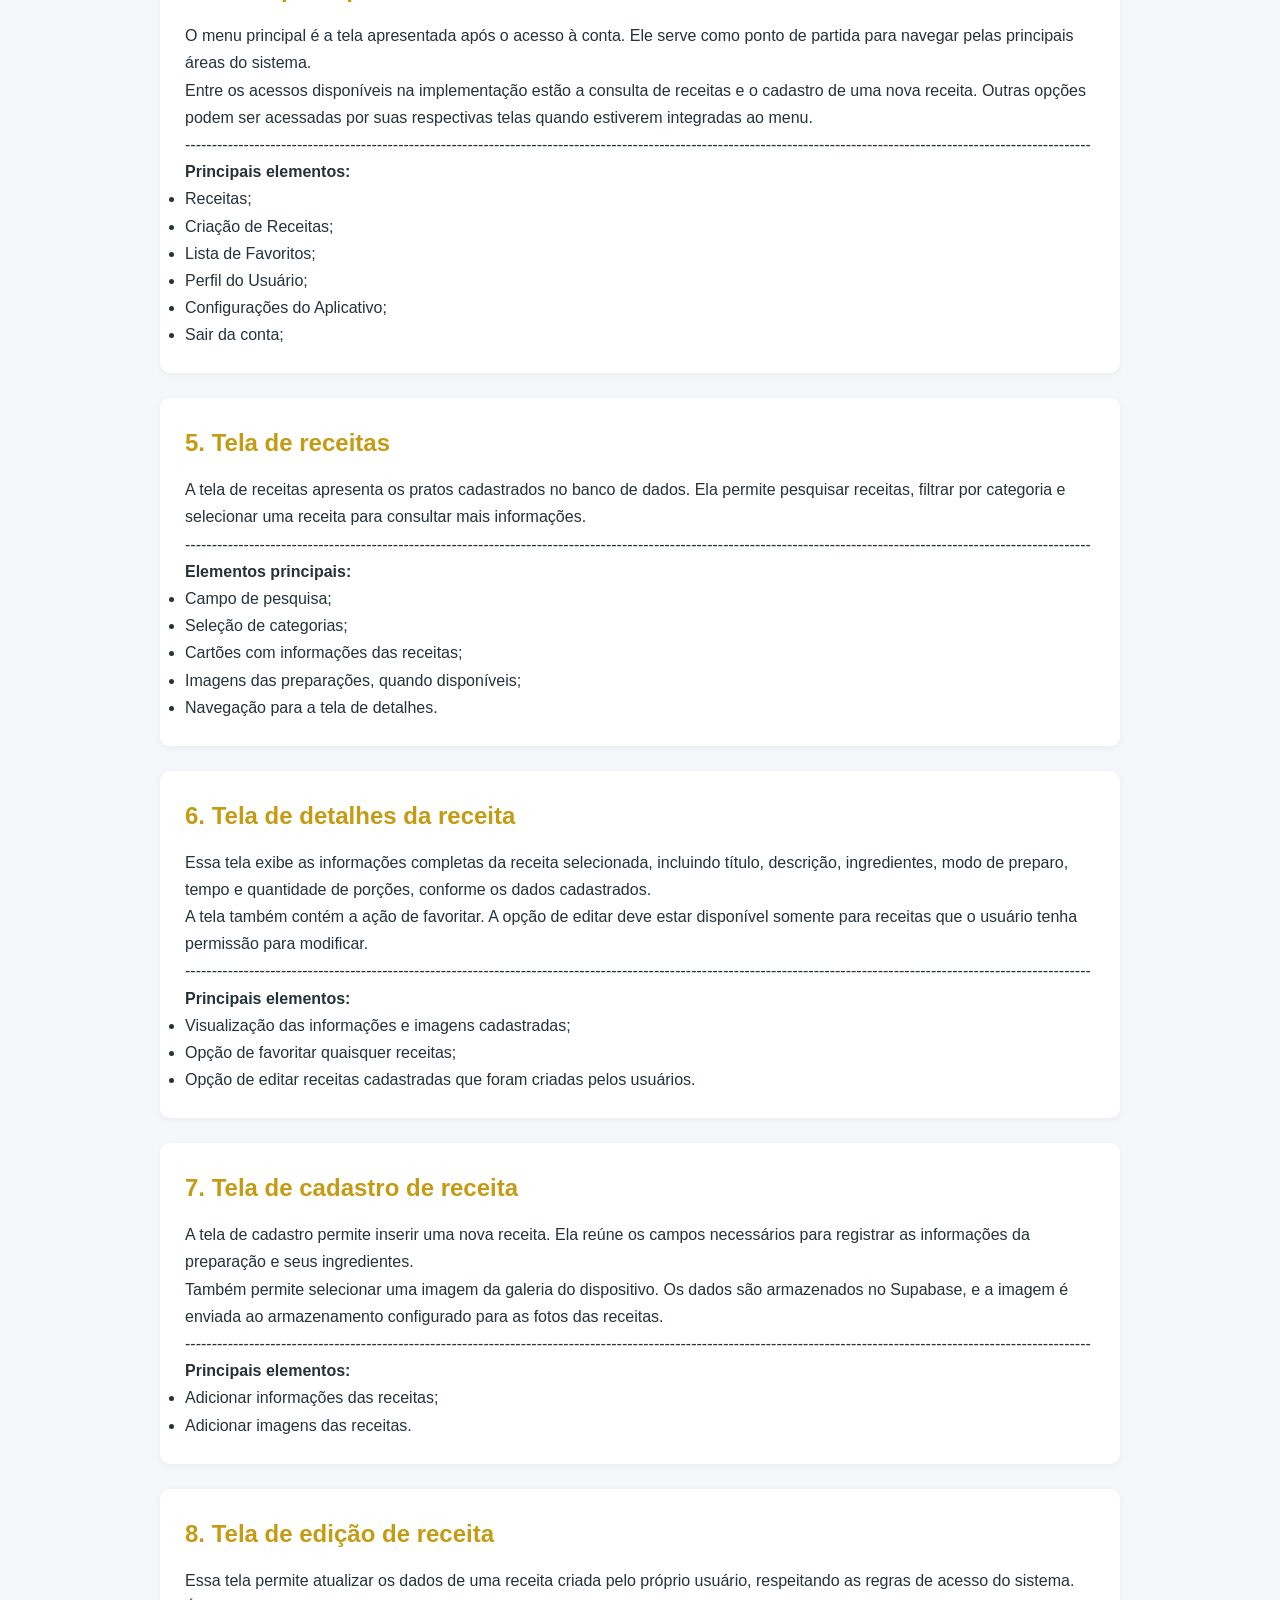
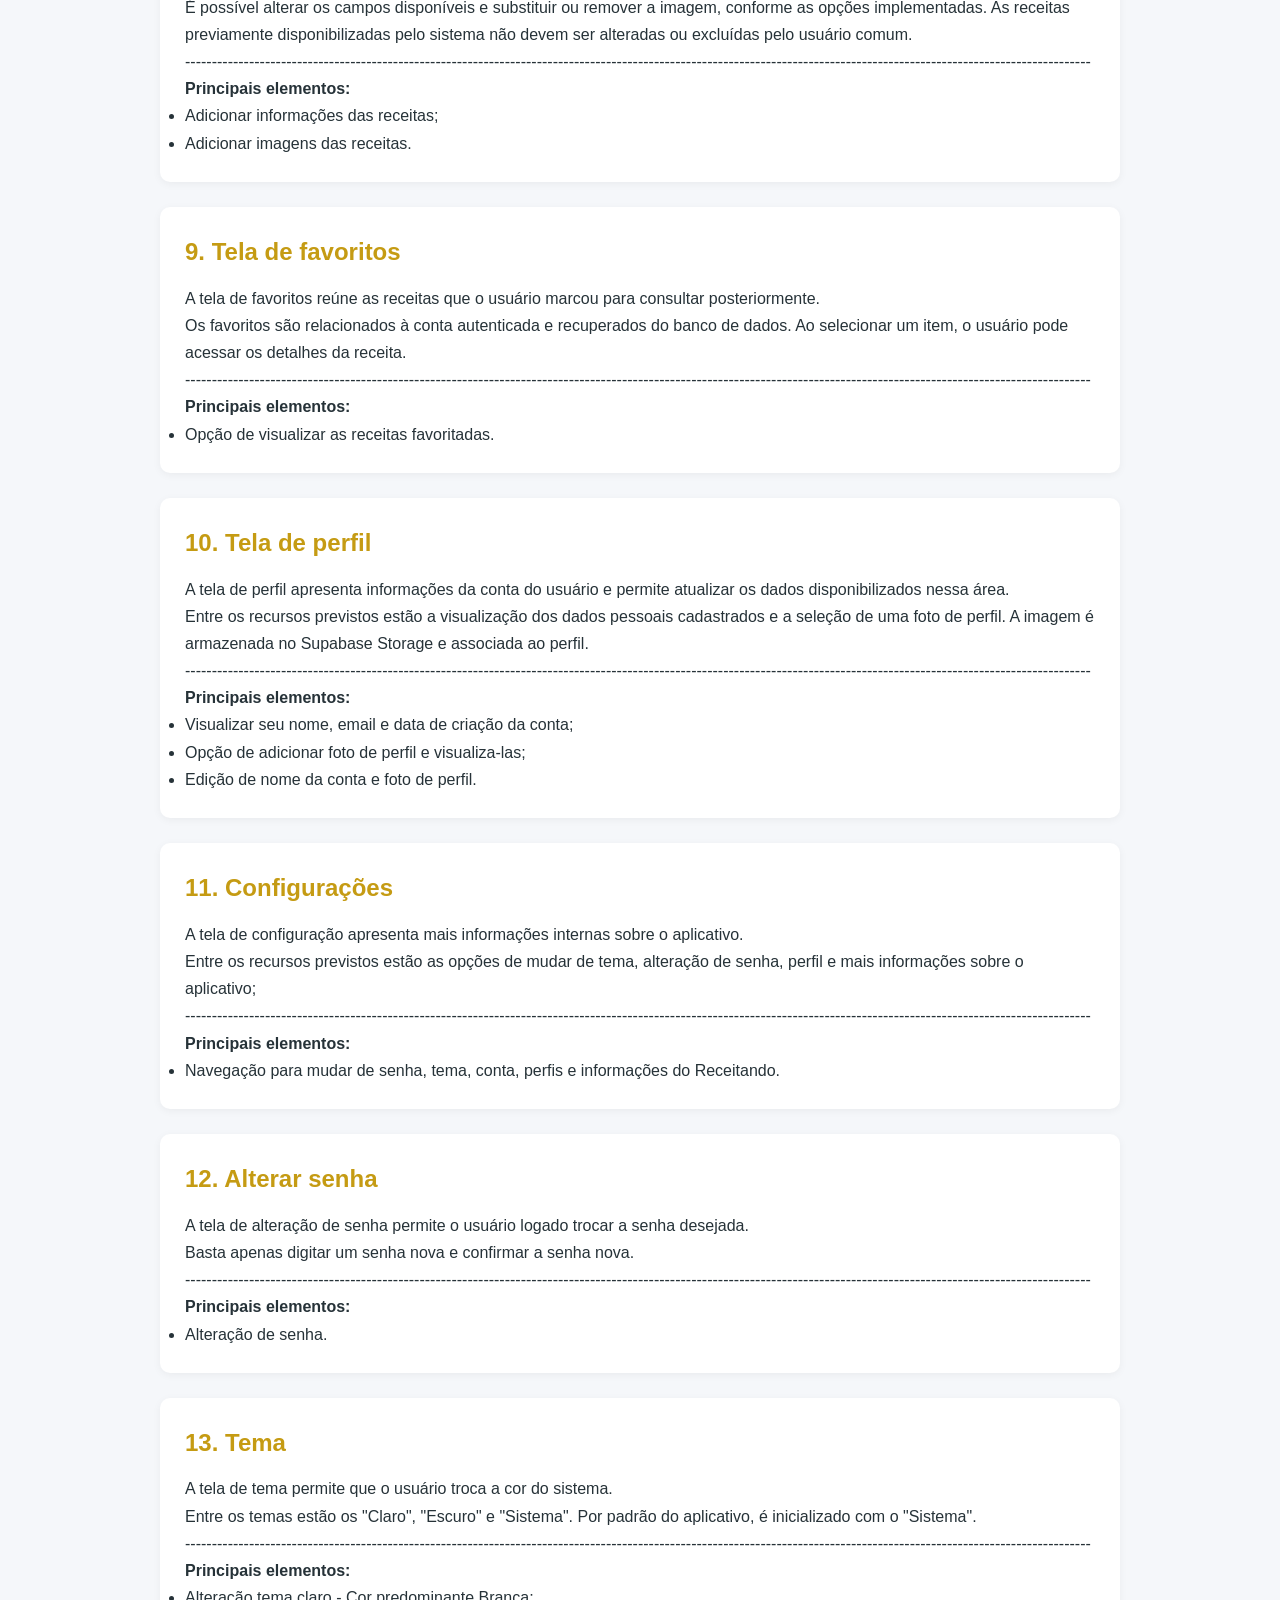
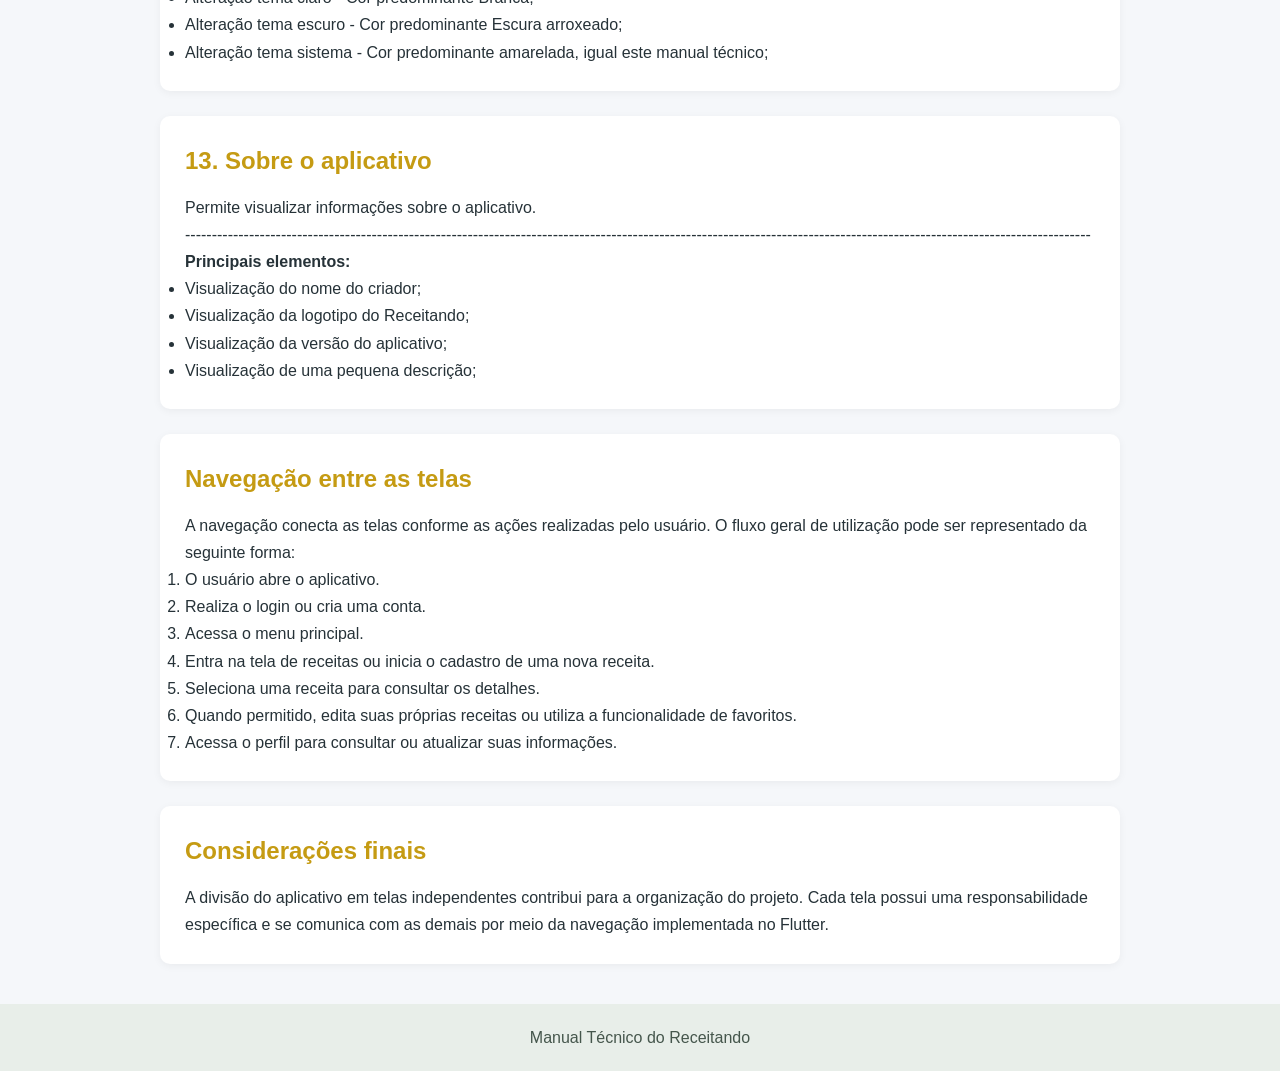
<file: paginas/paginas.html>
<!DOCTYPE html>
<html lang="pt-BR">
<head>
    <meta charset="UTF-8">
    <meta name="viewport" content="width=device-width, initial-scale=1.0">

    <title>Páginas do Aplicativo - Manual Técnico</title>

    <link rel="stylesheet" href="../css/style.css">
</head>

<body>

    <header>
        <img
            class="logo-cabecalho"
            src="../imagens/ReceitandoApp.png"
            alt="Logo do Receitando"
        >

        <div class="titulo-cabecalho">
            <h1>Manual Técnico</h1>
            <p>Documentação do Receitando</p>
        </div>
    </header>

    <nav>
        <a href="../index.html">Início</a>
        <a href="introducao.html">Introdução</a>
        <a href="tecnologias.html">Tecnologias</a>
        <a href="arquitetura.html">Arquitetura</a>
        <a href="banco-de-dados.html">Banco de Dados</a>
        <a href="funcionalidades.html">Funcionalidades</a>
        <a href="paginas.html">Páginas</a>
        <a href="seguranca.html">Segurança</a>
        <a href="sobre-criador.html">Sobre o criador</a>
    </nav>

    <main>

        <section>
            <h2>Organização das telas</h2>

            <p>
                O Receitando é dividido em diferentes telas,
                cada uma responsável por uma parte da experiência
                do usuário. Essa organização facilita a navegação
                e a manutenção do código.
            </p>

            <p>
                As telas são desenvolvidas com Flutter e utilizam
                widgets para construir elementos como botões,
                campos de texto, imagens, listas e barras de navegação.
            </p>
        </section>

        <section>
            <h2>1. Tela de cadastro</h2>

            <p>
                A tela de cadastro permite criar uma nova conta
                para utilizar o aplicativo.
            </p>

            <p>
                As informações preenchidas são encaminhadas ao
                Supabase Auth. Os dados complementares do perfil
                podem ser armazenados na tabela
                profiles, conforme a implementação
                do cadastro.
            </p>
            <p>
            --------------------------------------------------------------------------------------------------------------------------------------------------------------------------
            </p>

            <p><strong>Principais elementos:</strong></p>

            <ul>
                <li>Nome de usuário;</li>
                <li>Campo para e-mail;</li>
                <li>Campo para senha;</li>
            </ul>
        </section>

        <section>
            <h2>2. Tela de login</h2>

            <p>
                A tela de login permite que um usuário já cadastrado
                entre em sua conta utilizando e-mail e senha.
            </p>

            <p>
                Os dados informados são enviados ao serviço de
                autenticação do Supabase. Quando a autenticação
                é bem-sucedida, o usuário pode acessar o menu principal.
            </p>

            <p>
            --------------------------------------------------------------------------------------------------------------------------------------------------------------------------
            </p>

            <p><strong>Principais elementos:</strong></p>

            <ul>
                <li>Campo para e-mail;</li>
                <li>Campo para senha;</li>
                <li>Botão para entrar;</li>
                <li>Acesso ao cadastro;</li>
                <li>Opção de recuperação de senha.</li>
            </ul>
        </section>

        <section>
            <h2>3. Tela de recuperação de senha</h2>

            <p>
                Essa tela permite solicitar a recuperação de acesso
                por meio de um e-mail. O processo depende das
                configurações de autenticação e dos redirecionamentos
                definidos no Supabase.
            </p>

            <p>
                Após receber o link de recuperação, o usuário pode
                ser encaminhado ao fluxo de definição de uma nova
                senha, conforme a configuração do aplicativo.
            </p>
            
            <p>
            --------------------------------------------------------------------------------------------------------------------------------------------------------------------------
            </p>


            <p><strong>Principais elementos:</strong></p>

            <ul>
                <li>Endereço de e-mail para o envio da solicitação de nova senha;</li>
            </ul>
        </section>

        <section>
            <h2>4. Menu principal</h2>

            <p>
                O menu principal é a tela apresentada após o acesso
                à conta. Ele serve como ponto de partida para navegar
                pelas principais áreas do sistema.
            </p>

            <p>
                Entre os acessos disponíveis na implementação estão
                a consulta de receitas e o cadastro de uma nova receita.
                Outras opções podem ser acessadas por suas respectivas
                telas quando estiverem integradas ao menu.
            </p>

            <p>
            --------------------------------------------------------------------------------------------------------------------------------------------------------------------------
            </p>

            <p><strong>Principais elementos:</strong></p>

            <ul>
                <li>Receitas;</li>
                <li>Criação de Receitas;</li>
                <li>Lista de Favoritos;</li>
                <li>Perfil do Usuário;</li>
                <li>Configurações do Aplicativo;</li>
                <li>Sair da conta;</li>
            </ul>
        </section>

        <section>
            <h2>5. Tela de receitas</h2>

            <p>
                A tela de receitas apresenta os pratos cadastrados
                no banco de dados. Ela permite pesquisar receitas,
                filtrar por categoria e selecionar uma receita para
                consultar mais informações.
            </p>

            <p>
            --------------------------------------------------------------------------------------------------------------------------------------------------------------------------
            </p>

            <p><strong>Elementos principais:</strong></p>

            <ul>
                <li>Campo de pesquisa;</li>
                <li>Seleção de categorias;</li>
                <li>Cartões com informações das receitas;</li>
                <li>Imagens das preparações, quando disponíveis;</li>
                <li>Navegação para a tela de detalhes.</li>
            </ul>
        </section>

        <section>
            <h2>6. Tela de detalhes da receita</h2>

            <p>
                Essa tela exibe as informações completas da receita
                selecionada, incluindo título, descrição, ingredientes,
                modo de preparo, tempo e quantidade de porções,
                conforme os dados cadastrados.
            </p>

            <p>
                A tela também contém a ação de favoritar. A opção
                de editar deve estar disponível somente para receitas
                que o usuário tenha permissão para modificar.
            </p>

            <p>
            --------------------------------------------------------------------------------------------------------------------------------------------------------------------------
            </p>

            <p><strong>Principais elementos:</strong></p>

            <ul>
                <li>Visualização das informações e imagens cadastradas;</li>
                <li>Opção de favoritar quaisquer receitas;</li>
                <li>Opção de editar receitas cadastradas que foram criadas pelos usuários.</li>
            </ul>

        </section>

        <section>
            <h2>7. Tela de cadastro de receita</h2>

            <p>
                A tela de cadastro permite inserir uma nova receita.
                Ela reúne os campos necessários para registrar as
                informações da preparação e seus ingredientes.
            </p>

            <p>
                Também permite selecionar uma imagem da galeria
                do dispositivo. Os dados são armazenados no Supabase,
                e a imagem é enviada ao armazenamento configurado
                para as fotos das receitas.
            </p>

            <p>
            --------------------------------------------------------------------------------------------------------------------------------------------------------------------------
            </p>

            <p><strong>Principais elementos:</strong></p>

            <ul>
                <li>Adicionar informações das receitas;</li>
                <li>Adicionar imagens das receitas.</li>
            </ul>

        </section>

        <section>
            <h2>8. Tela de edição de receita</h2>

            <p>
                Essa tela permite atualizar os dados de uma receita
                criada pelo próprio usuário, respeitando as regras
                de acesso do sistema.
            </p>

            <p>
                É possível alterar os campos disponíveis e substituir
                ou remover a imagem, conforme as opções implementadas.
                As receitas previamente disponibilizadas pelo sistema
                não devem ser alteradas ou excluídas pelo usuário comum.
            </p>

            <p>
            --------------------------------------------------------------------------------------------------------------------------------------------------------------------------
            </p>

            <p><strong>Principais elementos:</strong></p>

            <ul>
                <li>Adicionar informações das receitas;</li>
                <li>Adicionar imagens das receitas.</li>
            </ul>

        </section>

        <section>
            <h2>9. Tela de favoritos</h2>

            <p>
                A tela de favoritos reúne as receitas que o usuário
                marcou para consultar posteriormente.
            </p>

            <p>
                Os favoritos são relacionados à conta autenticada
                e recuperados do banco de dados. Ao selecionar um
                item, o usuário pode acessar os detalhes da receita.
            </p>

            <p>
            --------------------------------------------------------------------------------------------------------------------------------------------------------------------------
            </p>

            <p><strong>Principais elementos:</strong></p>

            <ul>
                <li>Opção de visualizar as receitas favoritadas.</li>
            </ul>

        </section>

        <section>
            <h2>10. Tela de perfil</h2>

            <p>
                A tela de perfil apresenta informações da conta do
                usuário e permite atualizar os dados disponibilizados
                nessa área.
            </p>

            <p>
                Entre os recursos previstos estão a visualização
                dos dados pessoais cadastrados e a seleção de uma
                foto de perfil. A imagem é armazenada no Supabase
                Storage e associada ao perfil.
            </p>

            <p>
            --------------------------------------------------------------------------------------------------------------------------------------------------------------------------
            </p>

            <p><strong>Principais elementos:</strong></p>

            <ul>
                <li>Visualizar seu nome, email e data de criação da conta;</li>
                <li>Opção de adicionar foto de perfil e visualiza-las;</li>
                <li>Edição de nome da conta e foto de perfil.</li>
            </ul>
        </section>

        <section>
            <h2>11. Configurações</h2>

            <p>
                A tela de configuração apresenta mais informações internas sobre o aplicativo.
            </p>

            <p>
                Entre os recursos previstos estão as opções de
                mudar de tema, alteração de senha, perfil e mais
                informações sobre o aplicativo;
            </p>

            <p>
            --------------------------------------------------------------------------------------------------------------------------------------------------------------------------
            </p>

            <p><strong>Principais elementos:</strong></p>

            <ul>
                <li>Navegação para mudar de senha, tema, conta, perfis e informações do Receitando.</li>
            </ul>
        </section>

        <section>
            <h2>12. Alterar senha</h2>

            <p>
                A tela de alteração de senha permite
                o usuário logado trocar a senha desejada.
            </p>

            <p>
                Basta apenas digitar um senha nova e confirmar
                a senha nova.
            </p>

            <p>
            --------------------------------------------------------------------------------------------------------------------------------------------------------------------------
            </p>

            <p><strong>Principais elementos:</strong></p>

            <ul>
                <li>Alteração de senha.</li>
            </ul>
        </section>

        <section>
            <h2>13. Tema</h2>

            <p>
                A tela de tema permite que o usuário troca a cor do sistema.
            </p>

            <p>
                Entre os temas estão os "Claro", "Escuro" e "Sistema".
                Por padrão do aplicativo, é inicializado com o "Sistema".
            </p>

            <p>
            --------------------------------------------------------------------------------------------------------------------------------------------------------------------------
            </p>

            <p><strong>Principais elementos:</strong></p>

            <ul>
                <li>Alteração tema claro - Cor predominante Branca;</li>
                <li>Alteração tema escuro - Cor predominante Escura arroxeado;</li>
                <li>Alteração tema sistema - Cor predominante amarelada, igual este manual técnico;</li>
            </ul>
        </section>

        <section>
            <h2>13. Sobre o aplicativo</h2>

            <p>
                Permite visualizar informações sobre o aplicativo.
            </p>

            <p>
            --------------------------------------------------------------------------------------------------------------------------------------------------------------------------
            </p>

            <p><strong>Principais elementos:</strong></p>

            <ul>
                <li>Visualização do nome do criador;</li>
                <li>Visualização da logotipo do Receitando;</li>
                <li>Visualização da versão do aplicativo;</li>
                <li>Visualização de uma pequena descrição;</li>
            </ul>
        </section>

        <section>
            <h2>Navegação entre as telas</h2>

            <p>
                A navegação conecta as telas conforme as ações
                realizadas pelo usuário. O fluxo geral de utilização
                pode ser representado da seguinte forma:
            </p>

            <ol>
                <li>O usuário abre o aplicativo.</li>
                <li>Realiza o login ou cria uma conta.</li>
                <li>Acessa o menu principal.</li>
                <li>Entra na tela de receitas ou inicia o cadastro
                    de uma nova receita.</li>
                <li>Seleciona uma receita para consultar os detalhes.</li>
                <li>Quando permitido, edita suas próprias receitas
                    ou utiliza a funcionalidade de favoritos.</li>
                <li>Acessa o perfil para consultar ou atualizar
                    suas informações.</li>
            </ol>
        </section>

        <section>
            <h2>Considerações finais</h2>

            <p>
                A divisão do aplicativo em telas independentes
                contribui para a organização do projeto. Cada tela
                possui uma responsabilidade específica e se comunica
                com as demais por meio da navegação implementada
                no Flutter.
            </p>

        </section>

    </main>

    <footer>
        <p>Manual Técnico do Receitando</p>
    </footer>

</body>
</html>
</file>
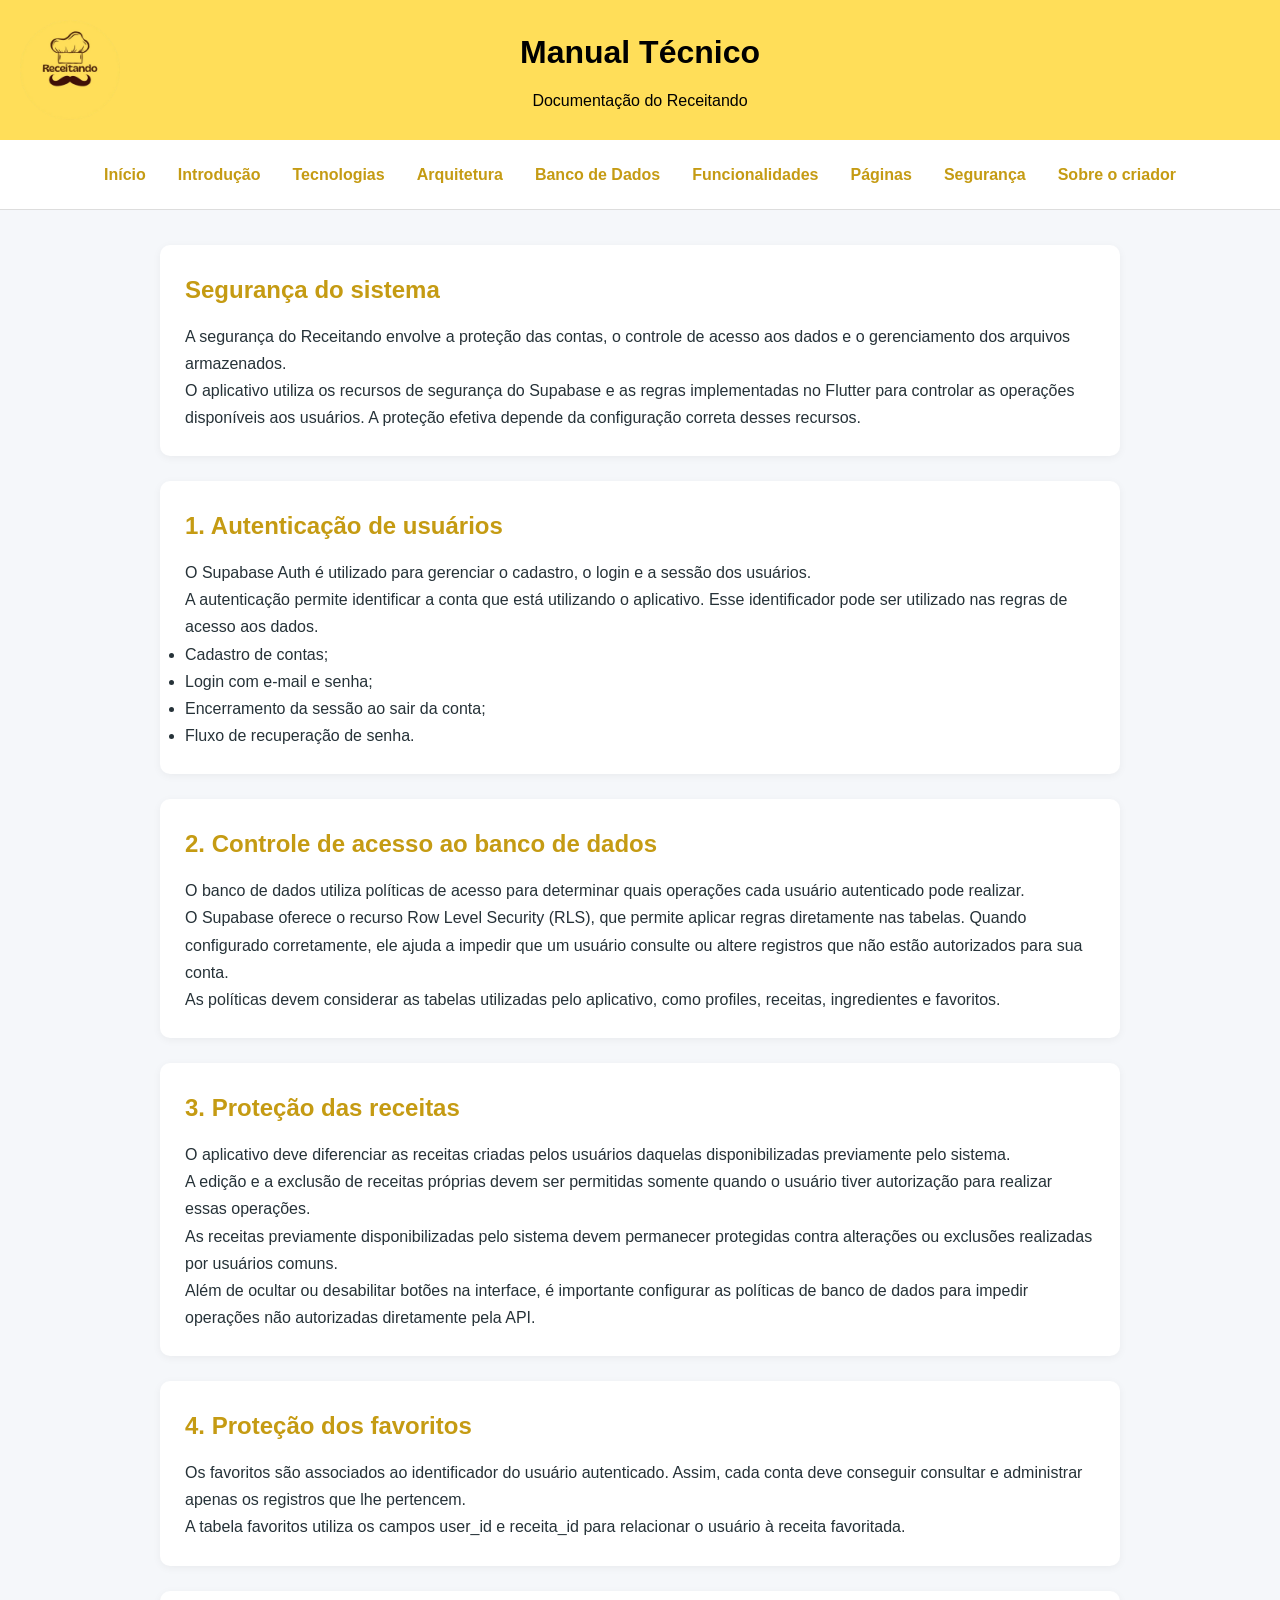
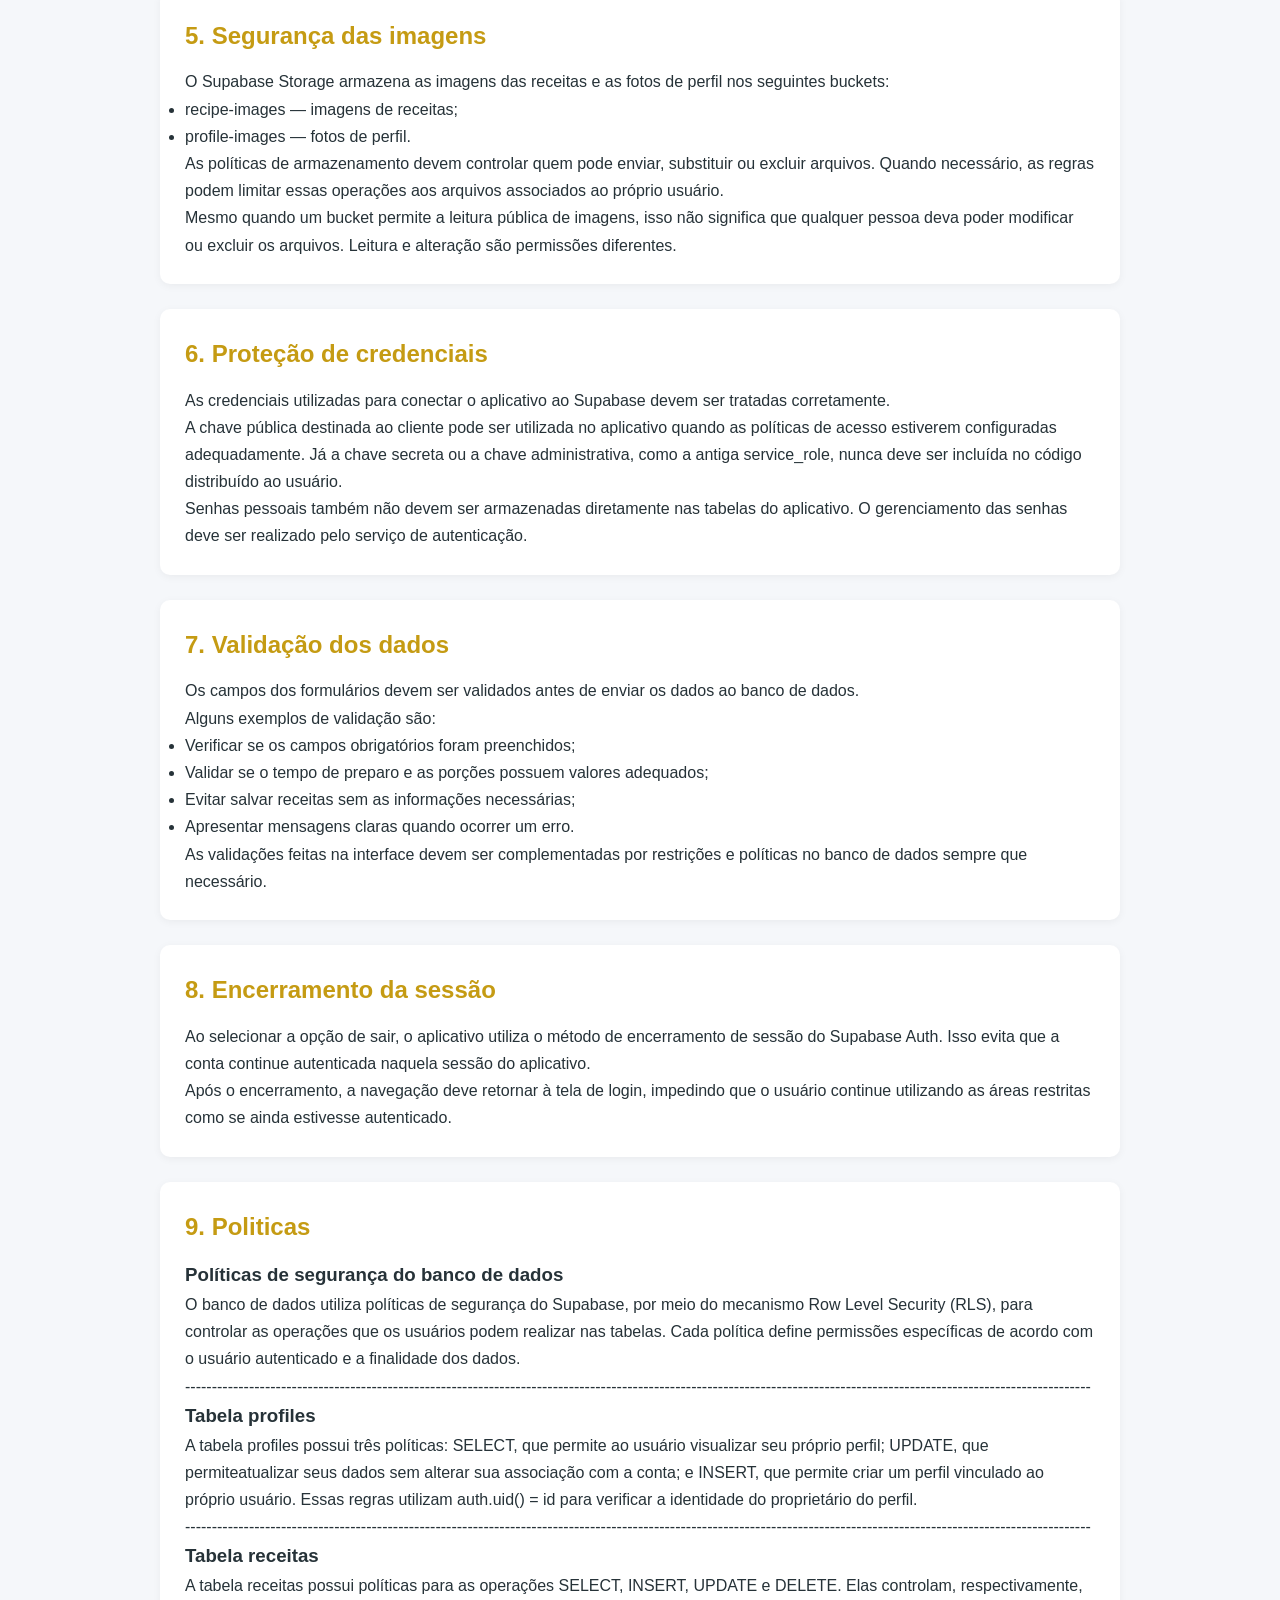
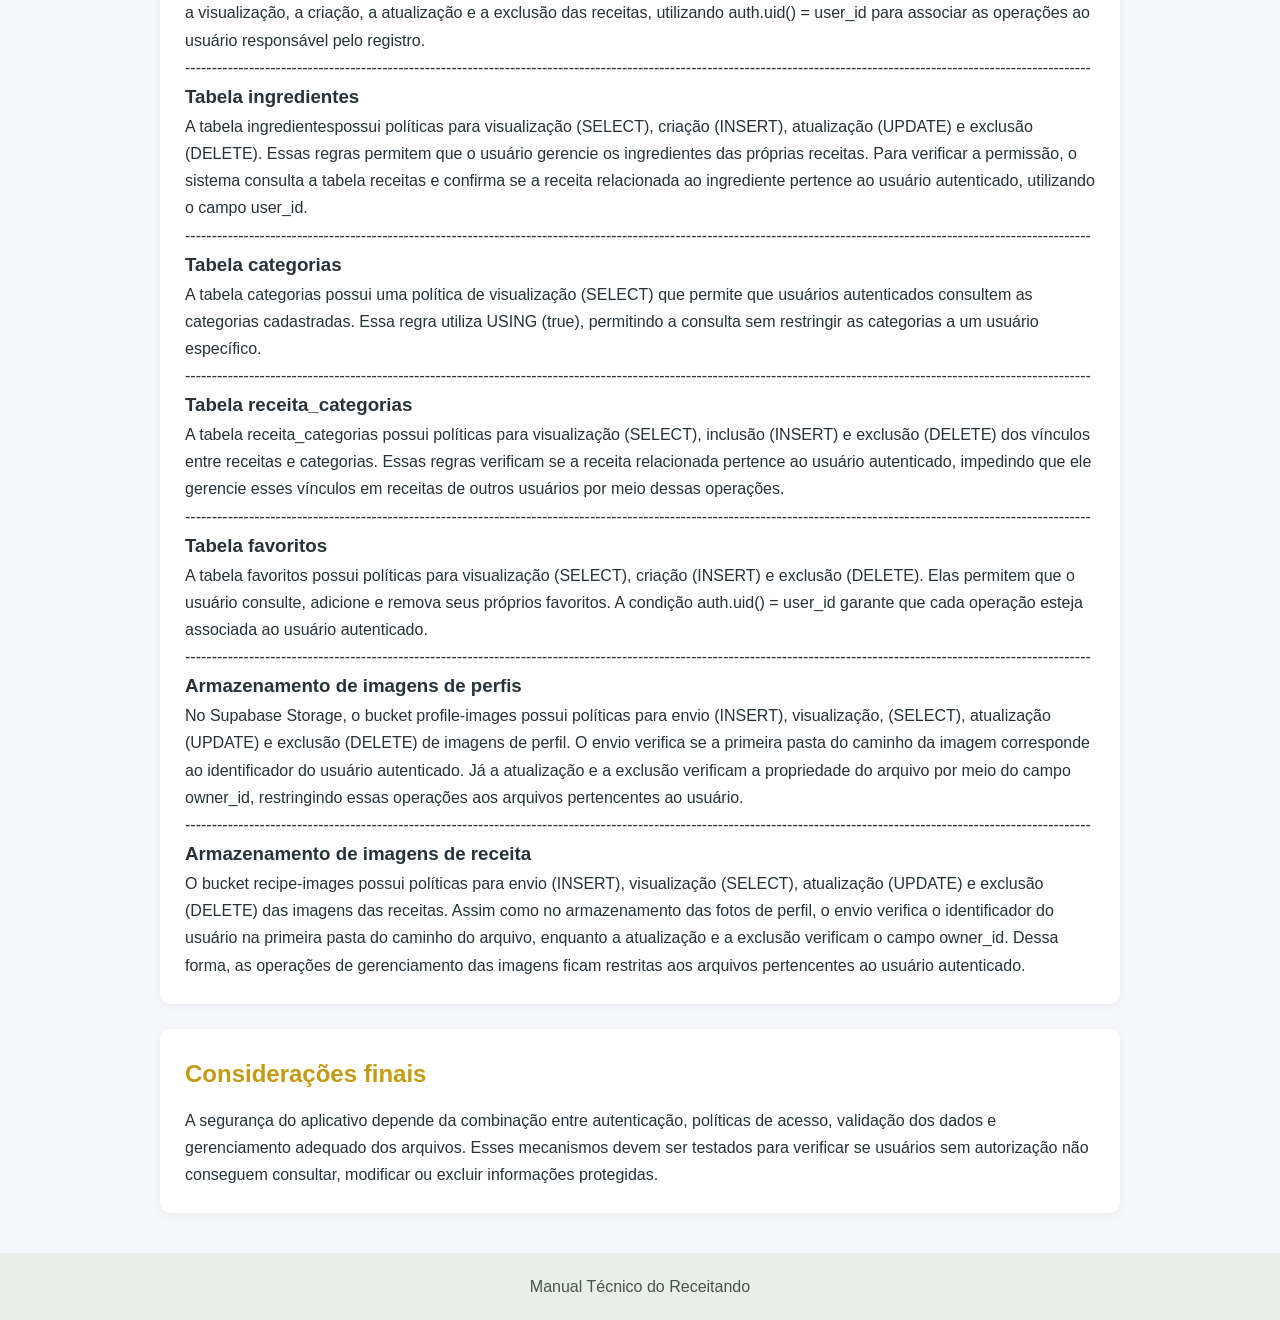
<file: paginas/seguranca.html>
<!DOCTYPE html>
<html lang="pt-BR">
<head>
    <meta charset="UTF-8">
    <meta name="viewport" content="width=device-width, initial-scale=1.0">

    <title>Segurança - Manual Técnico</title>

    <link rel="stylesheet" href="../css/style.css">
</head>

<body>

    <header>
        <img
            class="logo-cabecalho"
            src="../imagens/ReceitandoApp.png"
            alt="Logo do Receitando"
        >

        <div class="titulo-cabecalho">
            <h1>Manual Técnico</h1>
            <p>Documentação do Receitando</p>
        </div>
    </header>

    <nav>
        <a href="../index.html">Início</a>
        <a href="introducao.html">Introdução</a>
        <a href="tecnologias.html">Tecnologias</a>
        <a href="arquitetura.html">Arquitetura</a>
        <a href="banco-de-dados.html">Banco de Dados</a>
        <a href="funcionalidades.html">Funcionalidades</a>
        <a href="paginas.html">Páginas</a>
        <a href="seguranca.html">Segurança</a>
        <a href="sobre-criador.html">Sobre o criador</a>
    </nav>

    <main>

        <section>
            <h2>Segurança do sistema</h2>

            <p>
                A segurança do Receitando envolve a proteção
                das contas, o controle de acesso aos dados e o
                gerenciamento dos arquivos armazenados.
            </p>

            <p>
                O aplicativo utiliza os recursos de segurança do
                Supabase e as regras implementadas no Flutter para
                controlar as operações disponíveis aos usuários.
                A proteção efetiva depende da configuração correta
                desses recursos.
            </p>
        </section>

        <section>
            <h2>1. Autenticação de usuários</h2>

            <p>
                O Supabase Auth é utilizado para gerenciar o cadastro,
                o login e a sessão dos usuários.
            </p>

            <p>
                A autenticação permite identificar a conta que está
                utilizando o aplicativo. Esse identificador pode ser
                utilizado nas regras de acesso aos dados.
            </p>

            <ul>
                <li>Cadastro de contas;</li>
                <li>Login com e-mail e senha;</li>
                <li>Encerramento da sessão ao sair da conta;</li>
                <li>Fluxo de recuperação de senha.</li>
            </ul>
        </section>

        <section>
            <h2>2. Controle de acesso ao banco de dados</h2>

            <p>
                O banco de dados utiliza políticas de acesso para
                determinar quais operações cada usuário autenticado
                pode realizar.
            </p>

            <p>
                O Supabase oferece o recurso Row Level Security (RLS),
                que permite aplicar regras diretamente nas tabelas.
                Quando configurado corretamente, ele ajuda a impedir
                que um usuário consulte ou altere registros que não
                estão autorizados para sua conta.
            </p>

            <p>
                As políticas devem considerar as tabelas utilizadas
                pelo aplicativo, como profiles, receitas, 
                ingredientes e favoritos.
            </p>
        </section>

        <section>
            <h2>3. Proteção das receitas</h2>

            <p>
                O aplicativo deve diferenciar as receitas criadas
                pelos usuários daquelas disponibilizadas previamente
                pelo sistema.
            </p>

            <p>
                A edição e a exclusão de receitas próprias devem
                ser permitidas somente quando o usuário tiver
                autorização para realizar essas operações.
            </p>

            <p>
                As receitas previamente disponibilizadas pelo sistema
                devem permanecer protegidas contra alterações ou
                exclusões realizadas por usuários comuns.
            </p>

            <p>
                Além de ocultar ou desabilitar botões na interface,
                é importante configurar as políticas de banco de dados
                para impedir operações não autorizadas diretamente
                pela API.
            </p>
        </section>

        <section>
            <h2>4. Proteção dos favoritos</h2>

            <p>
                Os favoritos são associados ao identificador do
                usuário autenticado. Assim, cada conta deve conseguir
                consultar e administrar apenas os registros que
                lhe pertencem.
            </p>

            <p>
                A tabela favoritos utiliza os campos user_id 
                e receita_id para relacionar o usuário à receita 
                favoritada.
            </p>
        </section>

        <section>
            <h2>5. Segurança das imagens</h2>

            <p>
                O Supabase Storage armazena as imagens das receitas
                e as fotos de perfil nos seguintes buckets:
            </p>

            <ul>
                <li>recipe-images — imagens de receitas;</li>
                <li>profile-images — fotos de perfil.</li>
            </ul>

            <p>
                As políticas de armazenamento devem controlar quem
                pode enviar, substituir ou excluir arquivos.
                Quando necessário, as regras podem limitar essas
                operações aos arquivos associados ao próprio usuário.
            </p>

            <p>
                Mesmo quando um bucket permite a leitura pública
                de imagens, isso não significa que qualquer pessoa
                deva poder modificar ou excluir os arquivos.
                Leitura e alteração são permissões diferentes.
            </p>
        </section>

        <section>
            <h2>6. Proteção de credenciais</h2>

            <p>
                As credenciais utilizadas para conectar o aplicativo
                ao Supabase devem ser tratadas corretamente.
            </p>

            <p>
                A chave pública destinada ao cliente pode ser utilizada
                no aplicativo quando as políticas de acesso estiverem
                configuradas adequadamente. Já a chave secreta ou
                a chave administrativa, como a antiga service_role, 
                nunca deve ser incluída no código distribuído ao usuário.
            </p>

            <p>
                Senhas pessoais também não devem ser armazenadas
                diretamente nas tabelas do aplicativo. O gerenciamento
                das senhas deve ser realizado pelo serviço de
                autenticação.
            </p>
        </section>

        <section>
            <h2>7. Validação dos dados</h2>

            <p>
                Os campos dos formulários devem ser validados antes
                de enviar os dados ao banco de dados.
            </p>

            <p>Alguns exemplos de validação são:</p>

            <ul>
                <li>Verificar se os campos obrigatórios foram preenchidos;</li>
                <li>Validar se o tempo de preparo e as porções possuem
                    valores adequados;</li>
                <li>Evitar salvar receitas sem as informações necessárias;</li>
                <li>Apresentar mensagens claras quando ocorrer um erro.</li>
            </ul>

            <p>
                As validações feitas na interface devem ser
                complementadas por restrições e políticas no banco
                de dados sempre que necessário.
            </p>
        </section>

        <section>
            <h2>8. Encerramento da sessão</h2>

            <p>
                Ao selecionar a opção de sair, o aplicativo utiliza
                o método de encerramento de sessão do Supabase Auth.
                Isso evita que a conta continue autenticada naquela
                sessão do aplicativo.
            </p>

            <p>
                Após o encerramento, a navegação deve retornar à
                tela de login, impedindo que o usuário continue
                utilizando as áreas restritas como se ainda estivesse
                autenticado.
            </p>
        </section>

        <section>
            <h2>9. Politicas</h2>

            <h3>Políticas de segurança do banco de dados</h3>

            <p>
                O banco de dados utiliza políticas de segurança do Supabase,
                por meio do mecanismo Row Level Security (RLS), para controlar
                as operações que os usuários podem realizar nas tabelas.
                Cada política define permissões específicas de acordo com
                o usuário autenticado e a finalidade dos dados.
            </p>

            <p>
            --------------------------------------------------------------------------------------------------------------------------------------------------------------------------
            </p>

            <h3>Tabela profiles</h3>

            <p>
                A tabela profiles possui três políticas:
                SELECT, que permite ao usuário visualizar
                seu próprio perfil; 
                UPDATE, que permiteatualizar seus dados sem alterar sua associação com a conta;
                e INSERT, que permite criar um perfil vinculado ao próprio usuário. 
                Essas regras utilizam auth.uid() = id para verificar a identidade do proprietário do perfil.
            </p>    

            <p>
            --------------------------------------------------------------------------------------------------------------------------------------------------------------------------
            </p>

            <h3>Tabela receitas</h3>

            <p>
                A tabela receitas possui políticas para as
                operações SELECT, INSERT, UPDATE e DELETE.
                Elas controlam, respectivamente, a visualização, a criação,
                a atualização e a exclusão das receitas, utilizando
                auth.uid() = user_id para associar as operações
                ao usuário responsável pelo registro.
            </p>

            <p>
            --------------------------------------------------------------------------------------------------------------------------------------------------------------------------
            </p>

            <h3>Tabela ingredientes</h3>

            <p>
                A tabela ingredientespossui políticas para
                visualização (SELECT), criação (INSERT), atualização (UPDATE)
                e exclusão (DELETE). Essas regras permitem que o usuário
                gerencie os ingredientes das próprias receitas. Para verificar
                a permissão, o sistema consulta a tabela receitas
                e confirma se a receita relacionada ao ingrediente pertence
                ao usuário autenticado, utilizando o campo user_id.
            </p>

            <p>
            --------------------------------------------------------------------------------------------------------------------------------------------------------------------------
            </p>

            <h3>Tabela categorias</h3>

            <p>
                A tabela categorias possui uma política de
                visualização (SELECT) que permite que usuários autenticados
                consultem as categorias cadastradas. Essa regra utiliza
                USING (true), permitindo a consulta sem restringir
                as categorias a um usuário específico.
            </p>

            <p>
            --------------------------------------------------------------------------------------------------------------------------------------------------------------------------
            </p>

            <h3>Tabela receita_categorias</h3>

            <p>
                A tabela receita_categorias possui políticas para
                visualização (SELECT), inclusão (INSERT) e exclusão (DELETE)
                dos vínculos entre receitas e categorias. Essas regras
                verificam se a receita relacionada pertence ao usuário
                autenticado, impedindo que ele gerencie esses vínculos
                em receitas de outros usuários por meio dessas operações.
            </p>

            <p>
            --------------------------------------------------------------------------------------------------------------------------------------------------------------------------
            </p>

            <h3>Tabela favoritos</h3>

            <p>
                A tabela favoritos possui políticas para
                visualização (SELECT), criação (INSERT) e exclusão (DELETE).
                Elas permitem que o usuário consulte, adicione e remova
                seus próprios favoritos. A condição auth.uid() = user_id
                garante que cada operação esteja associada ao usuário
                autenticado.
            </p>

            <p>
            --------------------------------------------------------------------------------------------------------------------------------------------------------------------------
            </p>

            <h3>Armazenamento de imagens de perfis</h3>

            <p>
                No Supabase Storage, o bucket profile-images
                possui políticas para envio (INSERT), visualização, (SELECT), 
                atualização (UPDATE) e exclusão (DELETE) de imagens de perfil. 
                O envio verifica se a primeira pasta do caminho da imagem corresponde ao
                identificador do usuário autenticado. Já a atualização e
                a exclusão verificam a propriedade do arquivo por meio
                do campo owner_id, restringindo essas operações
                aos arquivos pertencentes ao usuário.
            </p>

            <p>
            --------------------------------------------------------------------------------------------------------------------------------------------------------------------------
            </p>

            <h3>Armazenamento de imagens de receita</h3>

            <p>
                O bucket recipe-images possui políticas para envio (INSERT), 
                visualização (SELECT), atualização (UPDATE) e exclusão (DELETE)
                das imagens das receitas. Assim como no armazenamento das
                fotos de perfil, o envio verifica o identificador do usuário
                na primeira pasta do caminho do arquivo, enquanto a
                atualização e a exclusão verificam o campo owner_id.
                Dessa forma, as operações de gerenciamento das imagens
                ficam restritas aos arquivos pertencentes ao usuário autenticado.
            </p>

        </section>

        <section>
            <h2>Considerações finais</h2>

            <p>
                A segurança do aplicativo depende da combinação
                entre autenticação, políticas de acesso, validação
                dos dados e gerenciamento adequado dos arquivos.
                Esses mecanismos devem ser testados para verificar
                se usuários sem autorização não conseguem consultar,
                modificar ou excluir informações protegidas.
            </p>

        </section>

    </main>

    <footer>
        <p>Manual Técnico do Receitando</p>
    </footer>

</body>
</html>
</file>
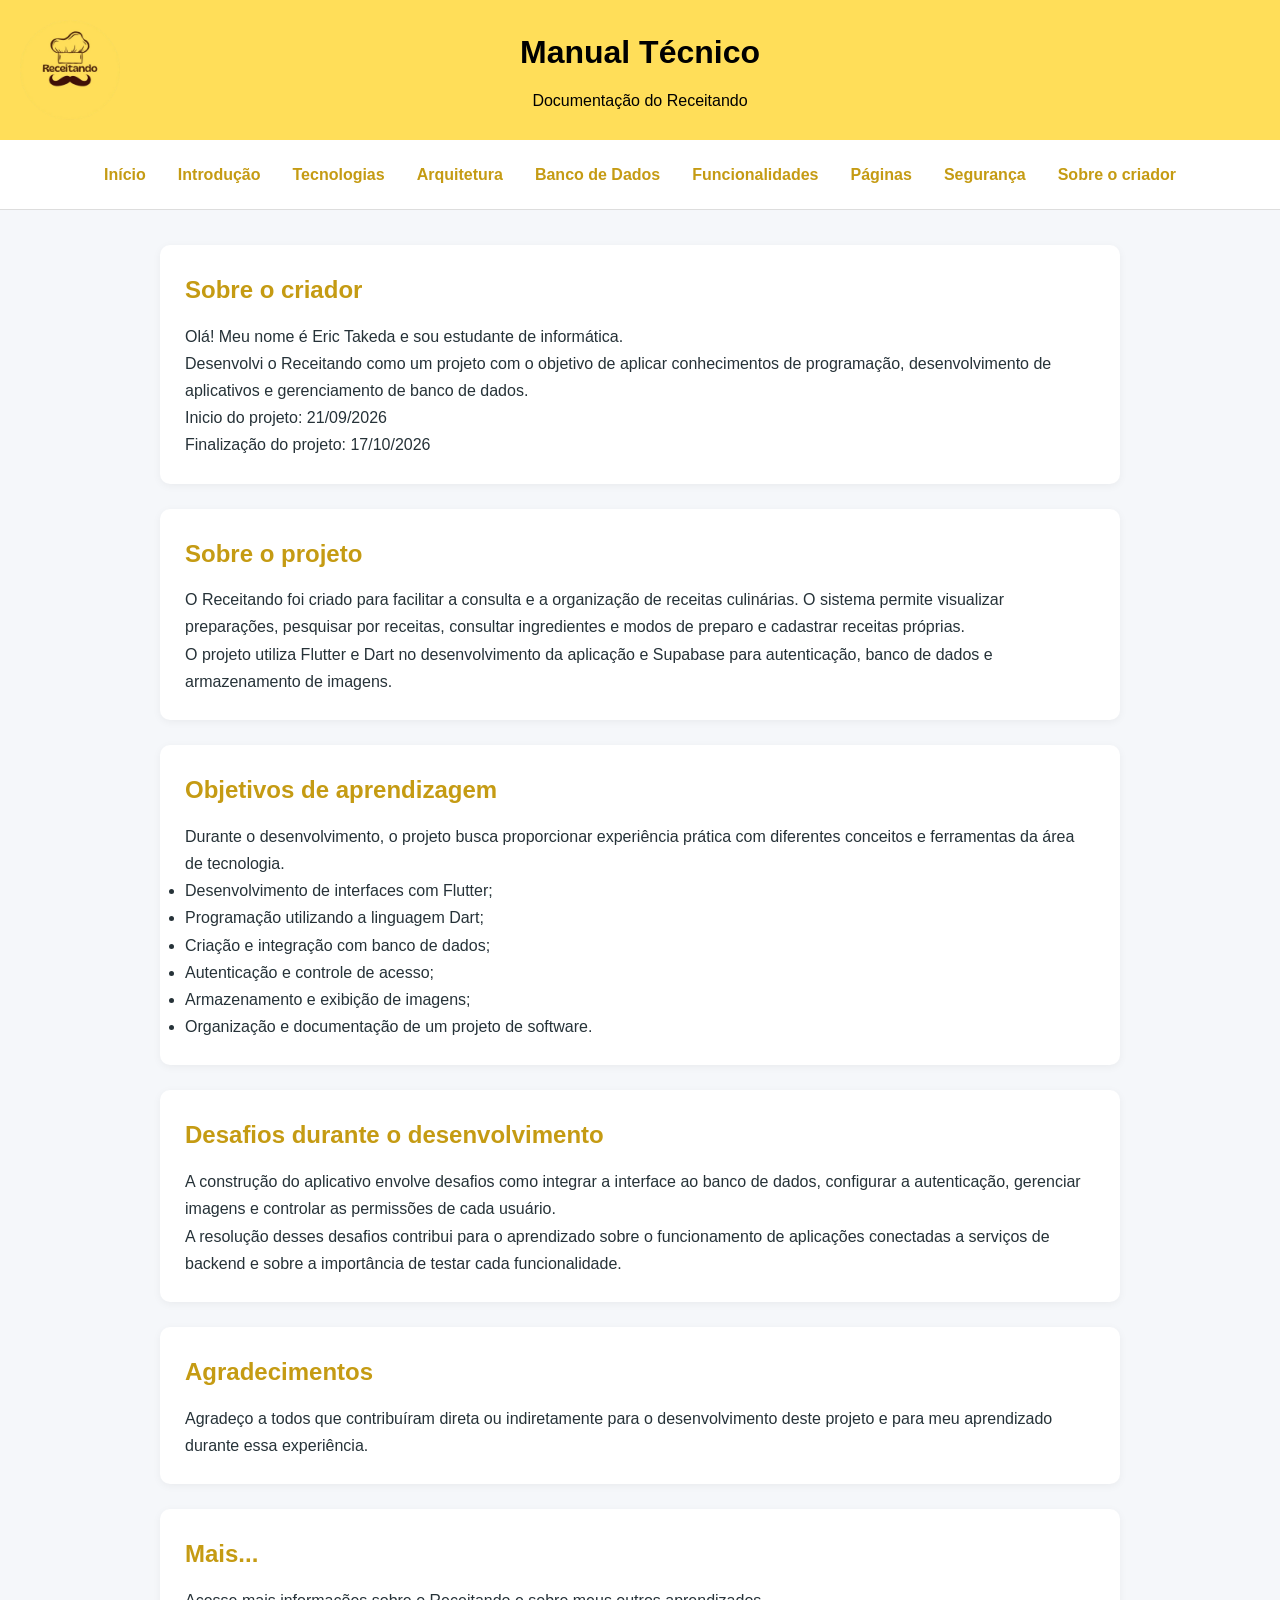
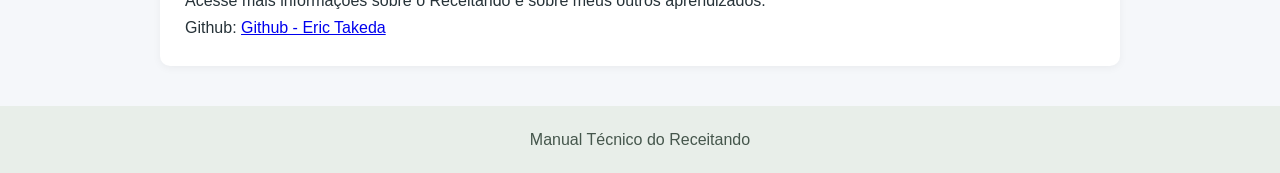
<file: paginas/sobre-criador.html>
<!DOCTYPE html>
<html lang="pt-BR">
<head>
    <meta charset="UTF-8">
    <meta name="viewport" content="width=device-width, initial-scale=1.0">

    <title>Sobre o Criador - Manual Técnico</title>

    <link rel="stylesheet" href="../css/style.css">
</head>

<body>

    <header>
        <img
            class="logo-cabecalho"
            src="../imagens/ReceitandoApp.png"
            alt="Logo do Receitando"
        >

        <div class="titulo-cabecalho">
            <h1>Manual Técnico</h1>
            <p>Documentação do Receitando</p>
        </div>
    </header>

    <nav>
        <a href="../index.html">Início</a>
        <a href="introducao.html">Introdução</a>
        <a href="tecnologias.html">Tecnologias</a>
        <a href="arquitetura.html">Arquitetura</a>
        <a href="banco-de-dados.html">Banco de Dados</a>
        <a href="funcionalidades.html">Funcionalidades</a>
        <a href="paginas.html">Páginas</a>
        <a href="seguranca.html">Segurança</a>
        <a href="sobre-criador.html">Sobre o criador</a>
    </nav>

    <main>

        <section>
            <h2>Sobre o criador</h2>

            <p>
                Olá! Meu nome é Eric Takeda e sou estudante de
                informática.
            </p>

            <p>
                Desenvolvi o Receitando como um projeto com
                o objetivo de aplicar conhecimentos de programação,
                desenvolvimento de aplicativos e gerenciamento
                de banco de dados.
            </p>

            <p>
                Inicio do projeto: 21/09/2026
            </p>
            <p>
                Finalização do projeto: 17/10/2026
            </p>
        </section>

        <section>
            <h2>Sobre o projeto</h2>

            <p>
                O Receitando foi criado para facilitar a consulta
                e a organização de receitas culinárias. O sistema
                permite visualizar preparações, pesquisar por receitas,
                consultar ingredientes e modos de preparo e cadastrar
                receitas próprias.
            </p>

            <p>
                O projeto utiliza Flutter e Dart no desenvolvimento
                da aplicação e Supabase para autenticação, banco
                de dados e armazenamento de imagens.
            </p>
        </section>

        <section>
            <h2>Objetivos de aprendizagem</h2>

            <p>
                Durante o desenvolvimento, o projeto busca proporcionar
                experiência prática com diferentes conceitos e ferramentas
                da área de tecnologia.
            </p>

            <ul>
                <li>Desenvolvimento de interfaces com Flutter;</li>
                <li>Programação utilizando a linguagem Dart;</li>
                <li>Criação e integração com banco de dados;</li>
                <li>Autenticação e controle de acesso;</li>
                <li>Armazenamento e exibição de imagens;</li>
                <li>Organização e documentação de um projeto de software.</li>
            </ul>
        </section>

        <section>
            <h2>Desafios durante o desenvolvimento</h2>

            <p>
                A construção do aplicativo envolve desafios como
                integrar a interface ao banco de dados, configurar
                a autenticação, gerenciar imagens e controlar as
                permissões de cada usuário.
            </p>

            <p>
                A resolução desses desafios contribui para o
                aprendizado sobre o funcionamento de aplicações
                conectadas a serviços de backend e sobre a importância
                de testar cada funcionalidade.
            </p>
        </section>

        <section>
            <h2>Agradecimentos</h2>

            <p>
                Agradeço a todos que contribuíram direta ou
                indiretamente para o desenvolvimento deste projeto
                e para meu aprendizado durante essa experiência.
            </p>
        </section>

        <section>
            <h2>Mais...</h2>

            <p>
                Acesse mais informações sobre o Receitando e 
                sobre meus outros aprendizados.
            </p>
            <p>
                Github:
                <a href="https://github.com/Eric-Takeda" target="_blank"
                   rel="noopener noreferrer">
                    Github - Eric Takeda
                </a>
            </p>

        </section>

    </main>

    <footer>
        <p>Manual Técnico do Receitando</p>
    </footer>

</body>
</html>
</file>
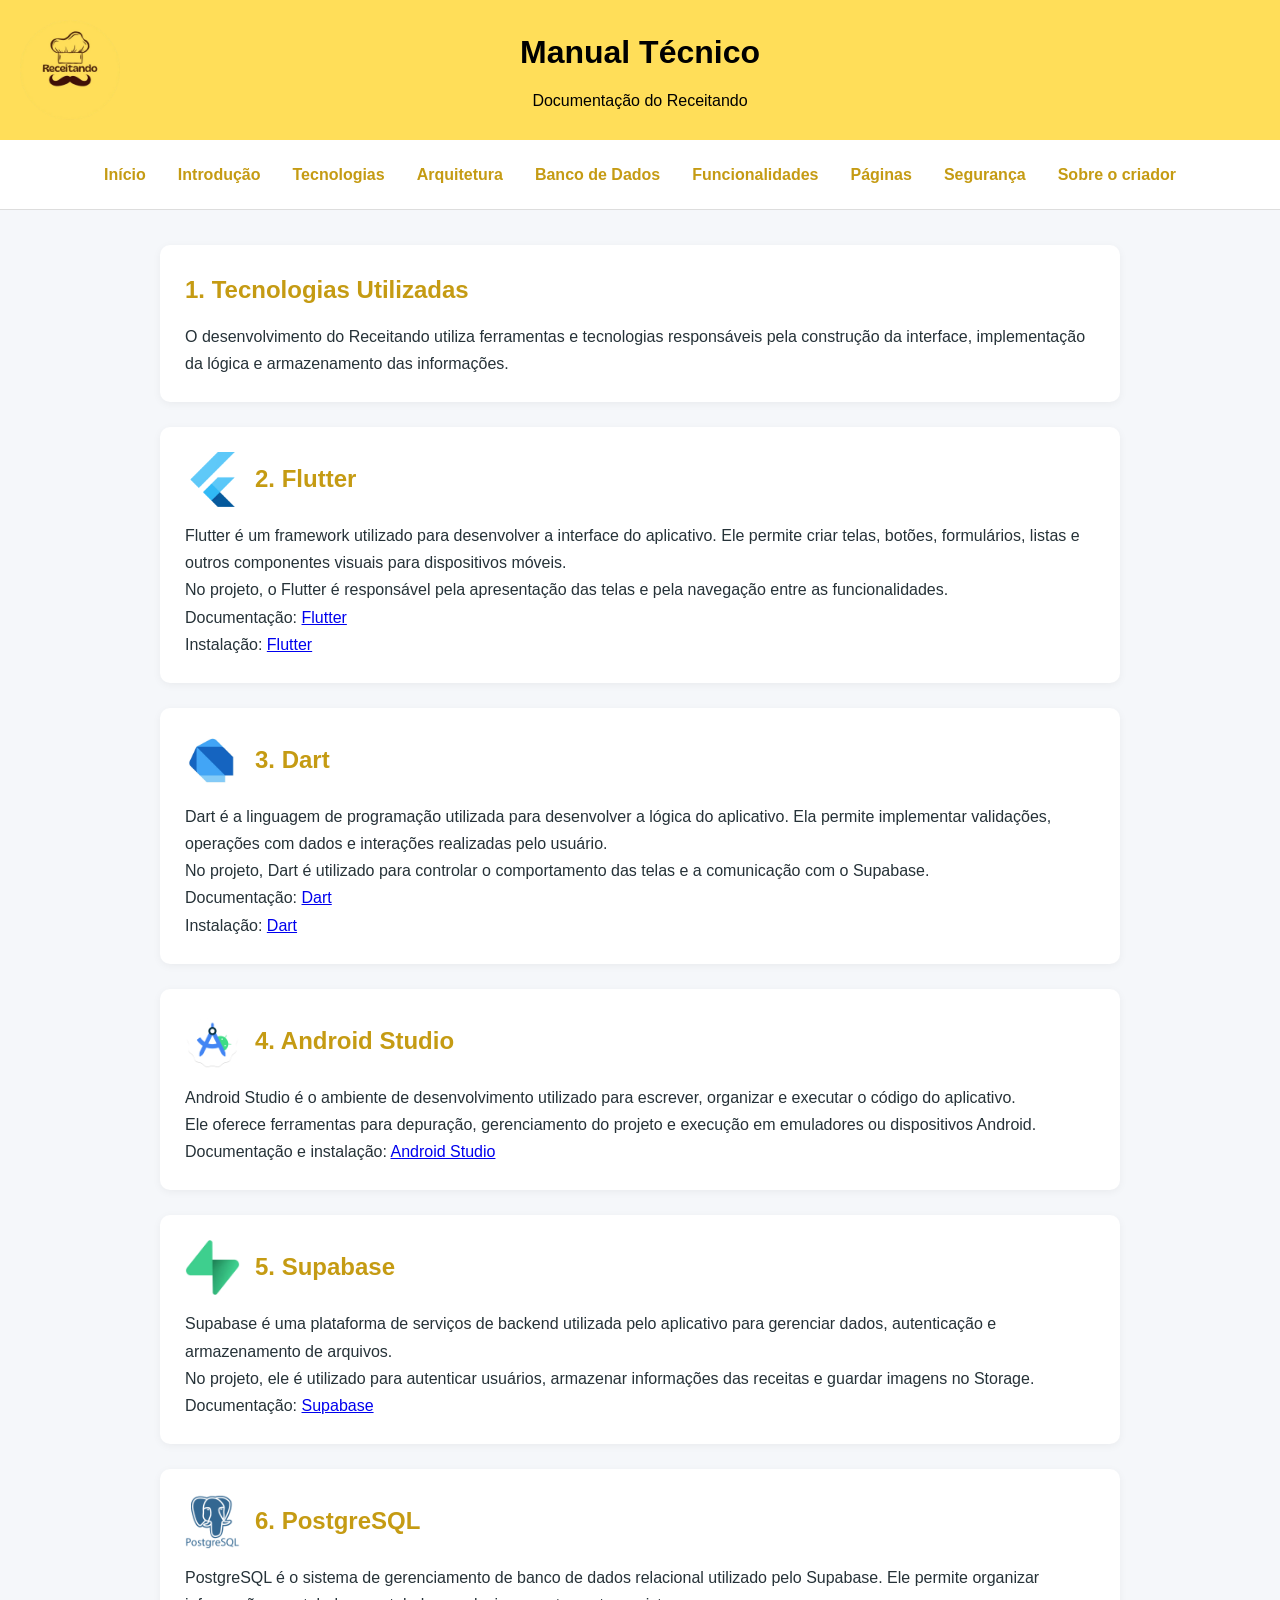
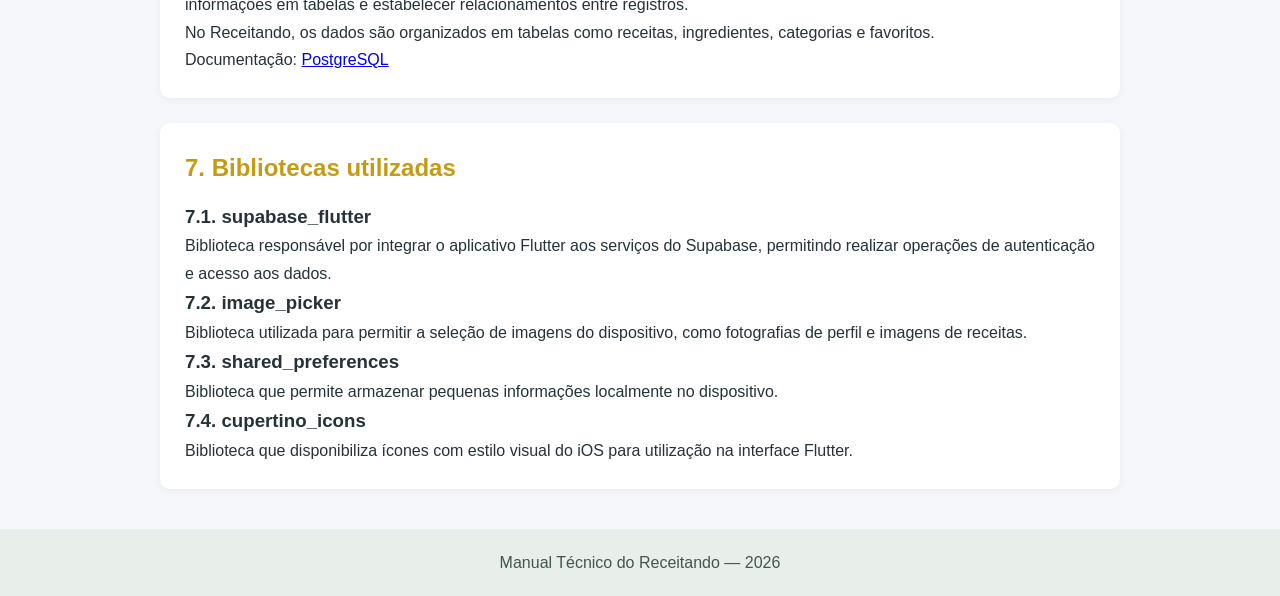
<file: paginas/tecnologias.html>
<!DOCTYPE html>
<html lang="pt-BR">
<head>
    <meta charset="UTF-8">
    <meta name="viewport" content="width=device-width, initial-scale=1.0">

    <title>Tecnologias | Manual Técnico</title>

    <link rel="stylesheet" href="../css/style.css">
</head>
<body>

    <header>
        <img class="logo-cabecalho"
             src="../imagens/ReceitandoApp.png"
             alt="Logo do Receitando">

        <div class="titulo-cabecalho">
            <h1>Manual Técnico</h1>
            <p>Documentação do Receitando</p>
        </div>
    </header>

    <nav>
        <a href="../index.html">Início</a>
        <a href="introducao.html">Introdução</a>
        <a href="tecnologias.html">Tecnologias</a>
        <a href="arquitetura.html">Arquitetura</a>
        <a href="banco-de-dados.html">Banco de Dados</a>
        <a href="funcionalidades.html">Funcionalidades</a>
        <a href="paginas.html">Páginas</a>
        <a href="seguranca.html">Segurança</a>
        <a href="sobre-criador.html">Sobre o criador</a>
    </nav>

    <main>
        <section>
            <h2>1. Tecnologias Utilizadas</h2>

            <p>
                O desenvolvimento do Receitando utiliza
                ferramentas e tecnologias responsáveis pela
                construção da interface, implementação da lógica
                e armazenamento das informações.
            </p>
        </section>

        <section>
            
            <div class="titulo-tecnologia">
                <img class="logo-tecnologia" src="../imagens/logos/flutter.png" alt="Logo do Flutter">
                <h2>2. Flutter</h2>
            </div>


            <p>
                Flutter é um framework utilizado para desenvolver
                a interface do aplicativo. Ele permite criar telas,
                botões, formulários, listas e outros componentes
                visuais para dispositivos móveis.
            </p>

            <p>
                No projeto, o Flutter é responsável pela
                apresentação das telas e pela navegação
                entre as funcionalidades.
            </p>

            <p>
                Documentação:
                <a href="https://docs.flutter.dev/" target="_blank"
                   rel="noopener noreferrer">
                    Flutter
                </a>
            </p>
            <p>
                Instalação:
                <a href="https://flutter.dev/" target="_blank"
                    rel="noopener noreferrer">
                    Flutter
                </a>
            </p>
        </section>

        <section>
            
            <div class="titulo-tecnologia">
                <img class="logo-tecnologia" src="../imagens/logos/dart.jpg" alt="Logo da linguagem Dart">

                <h2>3. Dart</h2>
            </div>

            <p>
                Dart é a linguagem de programação utilizada
                para desenvolver a lógica do aplicativo.
                Ela permite implementar validações, operações
                com dados e interações realizadas pelo usuário.
            </p>

            <p>
                No projeto, Dart é utilizado para controlar
                o comportamento das telas e a comunicação
                com o Supabase.
            </p>

            <p>
                Documentação:
                <a href="https://dart.dev/guides"
                   target="_blank" rel="noopener noreferrer">
                    Dart
                </a>
            </p>
            <p>
                Instalação:
                <a href="https://dart.dev/get-dart" target="_blank"
                    rel="noopener noreferrer">
                    Dart
                </a>
            </p>
        </section>

        <section>
            
            <div class="titulo-tecnologia">
                <img class="logo-tecnologia" src="../imagens/logos/androidstudio.webp" alt="Logo do Android Studio">

                <h2>4. Android Studio</h2>
            </div>


            <p>
                Android Studio é o ambiente de desenvolvimento
                utilizado para escrever, organizar e executar
                o código do aplicativo.
            </p>

            <p>
                Ele oferece ferramentas para depuração,
                gerenciamento do projeto e execução em
                emuladores ou dispositivos Android.
            </p>

            <p>
                Documentação e instalação:
                <a href="https://developer.android.com/studio"
                   target="_blank" rel="noopener noreferrer">
                    Android Studio
                </a>
            </p>
        </section>

        <section>
            
            <div class="titulo-tecnologia">
                <img class="logo-tecnologia" src="../imagens/logos/supabase.webp" alt="Logo do Supabase">

                <h2>5. Supabase</h2>
            </div>


            <p>
                Supabase é uma plataforma de serviços de backend
                utilizada pelo aplicativo para gerenciar dados,
                autenticação e armazenamento de arquivos.
            </p>

            <p>
                No projeto, ele é utilizado para autenticar
                usuários, armazenar informações das receitas
                e guardar imagens no Storage.
            </p>

            <p>
                Documentação:
                <a href="https://supabase.com/docs"
                   target="_blank" rel="noopener noreferrer">
                    Supabase
                </a>
            </p>
        </section>

        <section>
            
            <div class="titulo-tecnologia">
                <img class="logo-tecnologia" src="../imagens/logos/postgresql.webp" alt="Logo do PostgreSQL">

                <h2>6. PostgreSQL</h2>
            </div>

            <p>
                PostgreSQL é o sistema de gerenciamento de banco
                de dados relacional utilizado pelo Supabase.
                Ele permite organizar informações em tabelas
                e estabelecer relacionamentos entre registros.
            </p>

            <p>
                No Receitando, os dados são organizados
                em tabelas como receitas, ingredientes,
                categorias e favoritos.
            </p>

            <p>
                Documentação:
                <a href="https://www.postgresql.org/docs/"
                   target="_blank" rel="noopener noreferrer">
                    PostgreSQL
                </a>
            </p>
        </section>

        <section>
            <h2>7. Bibliotecas utilizadas</h2>

            <h3>7.1. supabase_flutter</h3>

            <p>
                Biblioteca responsável por integrar o aplicativo
                Flutter aos serviços do Supabase, permitindo
                realizar operações de autenticação e acesso
                aos dados.
            </p>

            <h3>7.2. image_picker</h3>

            <p>
                Biblioteca utilizada para permitir a seleção
                de imagens do dispositivo, como fotografias
                de perfil e imagens de receitas.
            </p>

            <h3>7.3. shared_preferences</h3>

            <p>
                Biblioteca que permite armazenar pequenas informações
                localmente no dispositivo.
            </p>

            <h3>7.4. cupertino_icons</h3>

            <p>
                Biblioteca que disponibiliza ícones com estilo visual
                do iOS para utilização na interface Flutter.
            </p>
        </section>
    </main>

    <footer>
        <p>Manual Técnico do Receitando — 2026</p>
    </footer>

</body>
</html>
</file>
<file: css/style.css>
* {
    margin: 0;
    padding: 0;
    box-sizing: border-box;
}

body {
    font-family: Arial, sans-serif;
    background-color: #f5f7fa;
    color: #263238;
    line-height: 1.7;
}

header {
    background-color: #ffde59;
    color: black;
    padding: 25px 20px;
    text-align: center;
    position: relative;
}

.logo-cabecalho {
    position: absolute;
    left: 20px;
    top: 50%;
    transform: translateY(-50%);

    width: 100px;
    height: 100px;
    object-fit: contain;
}

.titulo-cabecalho h1 {
    font-size: 32px;
    margin-bottom: 8px;
}

.titulo-cabecalho p {
    margin: 0;
}

@media (max-width: 500px) {
    .logo-cabecalho {
        width: 45px;
        height: 45px;
        left: 10px;
    }

    .titulo-cabecalho h1 {
        font-size: 24px;
    }
}


header h1 {
    font-size: 32px;
    margin-bottom: 8px;
}

nav {
    background-color: #ffffff;
    padding: 15px;
    display: flex;
    justify-content: center;
    flex-wrap: wrap;
    gap: 12px;
    border-bottom: 1px solid #dddddd;
}

nav a {
    color: #c59b13;
    text-decoration: none;
    font-weight: bold;
    padding: 6px 10px;
}

nav a:hover {
    color: #3b9871;
    text-decoration: underline;
}

main {
    max-width: 1000px;
    margin: 35px auto;
    padding: 0 20px;
}

section {
    background-color: white;
    margin-bottom: 25px;
    padding: 25px;
    border-radius: 10px;
    box-shadow: 0 2px 8px #0000000d;
}

section h2 {
    color: #c59b13;
    margin-bottom: 12px;
}

.titulo-tecnologia {
    display: flex;
    align-items: center;
    gap: 15px;
    margin-bottom: 15px;
}

.logo-tecnologia {
    width: 55px;
    height: 55px;
    object-fit: contain;
    flex-shrink: 0;
}

.titulo-tecnologia h2,
.titulo-tecnologia h3 {
    margin: 0;
}

.figura-banco {
    margin: 30px auto;
    text-align: center;
}

.figura-banco img {
    display: block;
    width: 100%;
    max-width: 10000px;
    height: auto;
    margin: 0 auto;
    border-radius: 8px;
}

.figura-banco figcaption {
    margin-top: 12px;
    font-size: 14px;
    color: #666;
    font-style: italic;
}

footer {
    background-color: #e8eee9;
    color: #45564c;
    text-align: center;
    padding: 20px;
    margin-top: 40px;
}

@media (max-width: 600px) {
    header h1 {
        font-size: 25px;
    }

    nav {
        flex-direction: column;
        align-items: center;
    }

    main {
        margin: 20px auto;
    }
}
</file>
